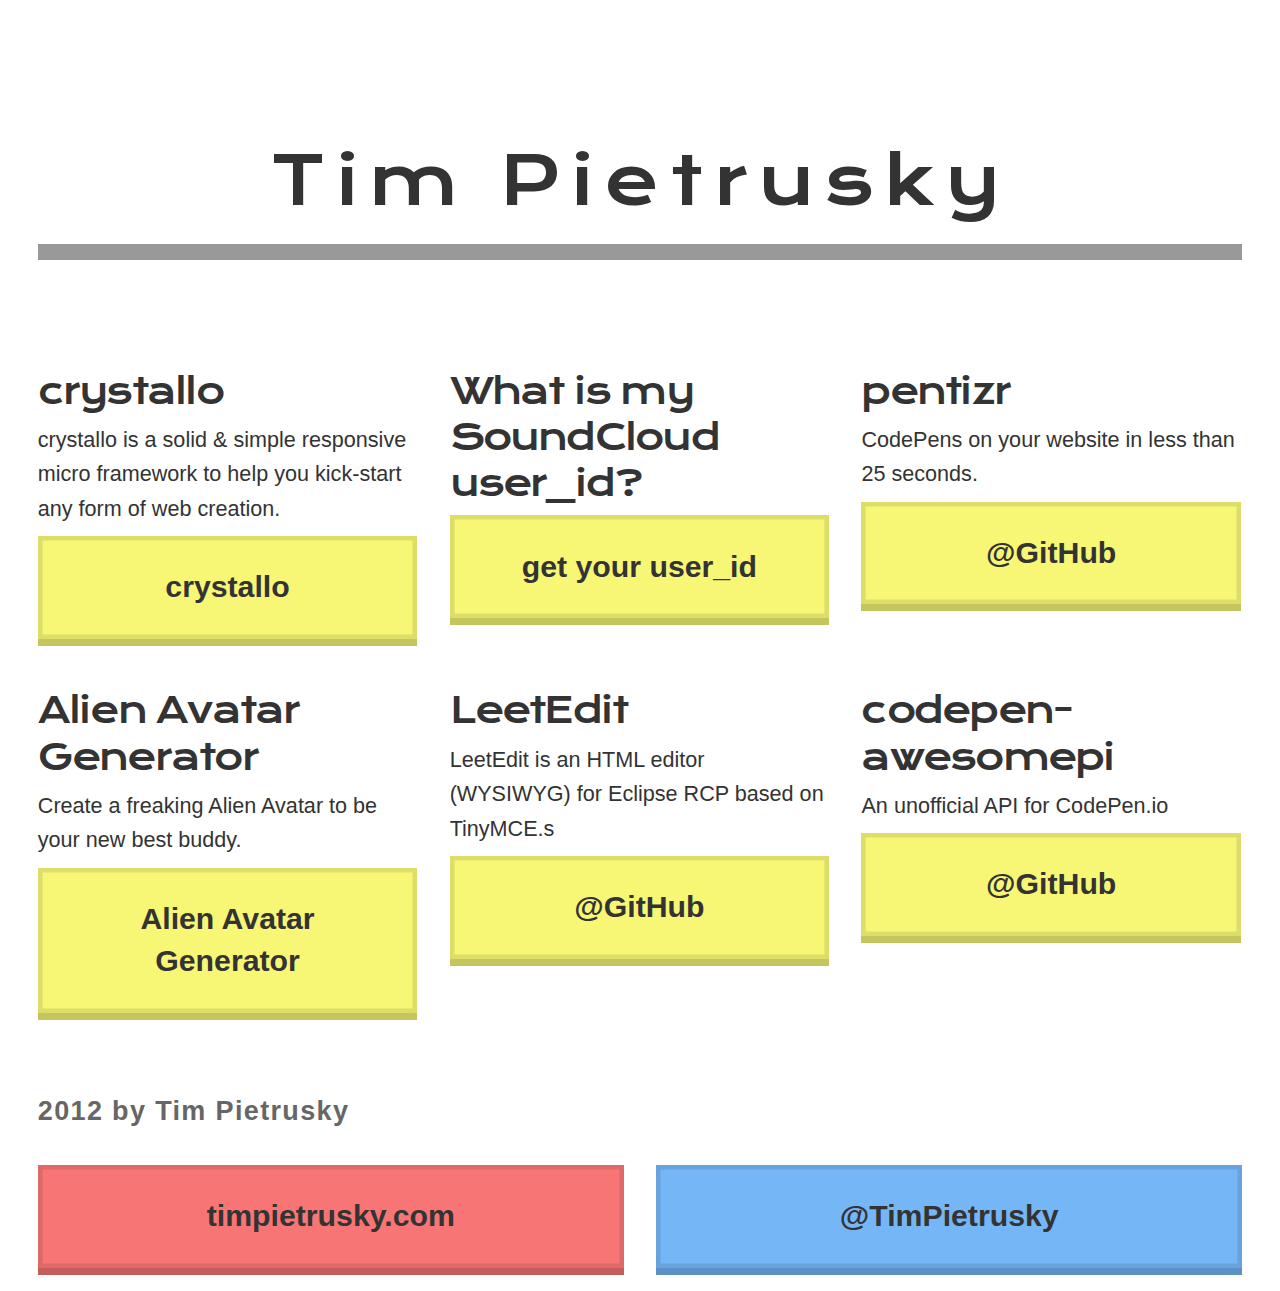
<file: index.html>
<!doctype html>
<html lang="en">
<head>

    <title>Tim Pietrusky - The Live Stream of a Web Craftsman</title>

    <meta charset="utf-8">
    <meta name="author" content="Tim Pietrusky">
    <meta name="robots" content="index,follow">
    <meta name="revisit-after" content="1 days">
    <meta name="description" content="A mix of CodePen, GitHub, Soundcloud and other shit.">

    <meta property="og:title" content="Tim Pietrusky - The Live Stream of a Web Craftsman" />
    <meta property="og:description" content="A mix of CodePen, GitHub, Soundcloud and other shit." />
    <meta property="og:image" content="http://timpietrusky.github.com/img/tim-pietrusky-web-craftsman.jpg" />
    <meta property="og:url" content="http://timpietrusky.github.com" />

    <link rel="stylesheet" href="crystallo/css/crystallo.css">
    <link rel="stylesheet" href="crystallo/css/theme/minimal.css">
    <link rel="stylesheet" href="crystallo/css/example.css">

    <link rel="shortcut icon" href="img/tim-pietrusky-web-craftsman.ico" type="image/x-icon" />
</head>

<body data-max-width="1400" data-theme="minimal" data-auto-extend="true">
    <section data-cols="1" data-valign="center">
    	<div>
	        <h1>Tim Pietrusky</h1>
    	</div>
    </section>

<!-- Github -->
    <article>
        <section data-cols="3">
          <div>
            <h2>crystallo</h2>
            <p>crystallo is a solid & simple responsive micro framework to help you kick-start any form of web creation.</p>
            <a href="http://timpietrusky.github.com/crystallo/" target="_blank">
                <button data-high="1">crystallo</button>
            </a>
          </div>

          <div>
            <h2>What is my SoundCloud user_id?</h2>
            <a href="http://timpietrusky.github.com/what-is-my-soundcloud-user-id/" target="_blank">
                <button data-high="1">get your user_id</button>
            </a>
          </div>

          <div>
            <h2>pentizr</h2>
            <p>CodePens on your website in less than 25 seconds.</p>
            <a href="http://github.com/TimPietrusky/pentizr" target="_blank">
                <button data-high="1">@GitHub</button>
            </a>
          </div>
        </section>
        
        <section data-cols="3">
          <div>
            <h2>Alien Avatar Generator</h2>
            <p>Create a freaking Alien Avatar to be your new best buddy.</p>
            <a href="http://timpietrusky.github.com/alien-avatar-generator/" target="_blank">
                <button data-high="1">Alien Avatar Generator</button>
            </a>
          </div>

          <div>
            <h2>LeetEdit</h2>
            <p>LeetEdit is an HTML editor (WYSIWYG) for Eclipse RCP based on TinyMCE.s</p>
            <a href="http://github.com/TimPietrusky/LeetEdit" target="_blank">
                <button data-high="1">@GitHub</button>
            </a>
          </div>

          <div>
            <h2>codepen-awesomepi</h2>
            <p>An unofficial API for CodePen.io</p>
            <a href="http://github.com/TimPietrusky/codepen-awesomepi" target="_blank">
                <button data-high="1">@GitHub</button>
            </a>
          </div>
        </section>
    </article>

<!-- 2012 by Tim Pietrusky -->
    <article>
        <section data-cols="1">
          <div>
            <h3>2012 by Tim Pietrusky</h3>
          <div>
        </section>

        <section data-cols="2">
            <div>
                <a href="http://timpietrusky.com" target="_blank">
                   <button data-high="5">timpietrusky.com</button>
                </a>
            </div>

            <div>
                <a href="http://twitter.com/TimPietrusky" target="_blank">
                   <button data-high="3">@TimPietrusky</button>
                </a>
            </div>
        </section>
    </article>

    <script type="text/javascript">var _gaq = _gaq || [];_gaq.push(['_setAccount', 'UA-5596313-4']);_gaq.push(['_setDomainName', 'timpietrusky.github.com']);_gaq.push(['_trackPageview']);(function() {var ga = document.createElement('script'); ga.type = 'text/javascript'; ga.async = true;ga.src = ('https:' == document.location.protocol ? 'https://ssl' : 'http://www') + '.google-analytics.com/ga.js';var s = document.getElementsByTagName('script')[0]; s.parentNode.insertBefore(ga, s);})();</script>
</body>
</html>
</file>
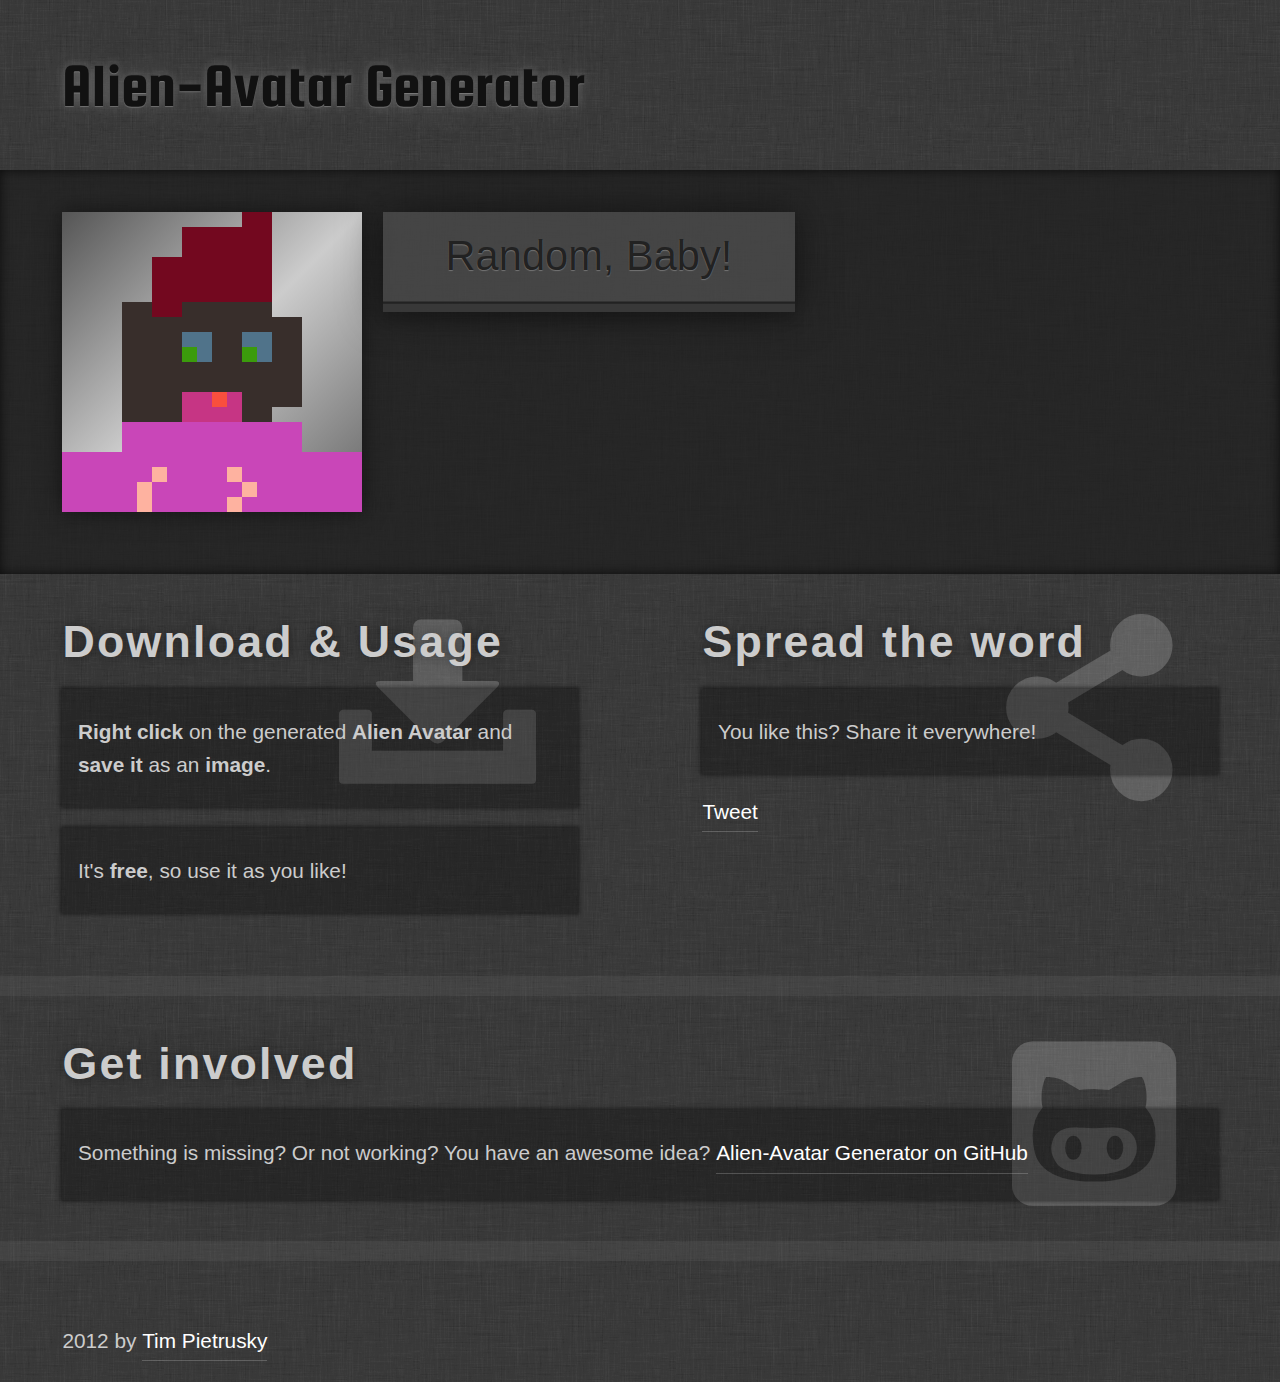
<file: alien-avatar-generator/index.html>
<!doctype html>
<html lang="en">
<head>

    <title>Alien Avatar Generator</title>

    <meta charset="utf-8">
    <meta name="author" content="Tim Pietrusky">
    <meta name="robots" content="index,follow">
    <meta name="revisit-after" content="1 days">
    <meta name="description" content="Create a freaking Alien Avatar to be your new best buddy.">

    <meta property="og:title" content="Alien Avatar Generator" />
    <meta property="og:description" content="Create a freaking Alien Avatar to be your new best buddy." />
    <meta property="og:image" content="http://timpietrusky.github.com/alien-avatar-generator/img/alien-avatar-generator-preview.jpg" />
    <meta property="og:url" content="http://timpietrusky.github.com/alien-avatar-generator" />

    <link rel="stylesheet" href="css/alien-avatar-generator.css">
    <script src="http://raw.github.com/LeaVerou/prefixfree/gh-pages/prefixfree.min.js"></script>

    <link rel="shortcut icon" href="img/alien-avatar-generator.ico" type="image/x-icon" />
</head>

<body>

<section>
    <h1>Alien-Avatar Generator</h1>
</section>

<section role="highlight">
    <img class="alien-avatar" role="result" title="Alien Avatar" />

    <nav>
        <button role="generate">Random, Baby!</button>
    </nav>
</section>

<div class="col-group">
<section role="info" data-icon="d">
    <h2>Download & Usage</h2>

    <p>
        <b>Right click</b> on the generated <b>Alien Avatar</b> and <b>save it</b> as an <b>image</b>. 
    </p>
    <p>
        It's <b>free</b>, so use it as you like!
    </p>
</section>

<section role="info" data-icon="s">
    <h2>Spread the word</h2>

    <p>
        You like this? Share it everywhere!
    </p>

        <a href="https://twitter.com/share" class="twitter-share-button" data-text="crystallo is a responsive (not yet) framework to kick-start web dev" data-size="large">Tweet</a>
    <script>!function(d,s,id){var js,fjs=d.getElementsByTagName(s)[0];if(!d.getElementById(id)){js=d.createElement(s);js.id=id;js.src="//platform.twitter.com/widgets.js";fjs.parentNode.insertBefore(js,fjs);}}(document,"script","twitter-wjs");</script>
        

        <div class="g-plusone"></div>
</section>
</div>

<section role="info" data-icon="g">
    <h2>Get involved</h2>

    <p>
        Something is missing? Or not working? You have an awesome idea?   
        <a href="https://github.com/TimPietrusky/alien-avatar-generator" target="_blank">Alien-Avatar Generator on GitHub</a>
    </p>
</section>

<footer>
    2012 by <a href="http://timpietrusky.com" target="_blank">Tim Pietrusky</a>
</footer>

<canvas id="random_avatar"></canvas>

<script type="text/javascript">var _gaq = _gaq || [];_gaq.push(['_setAccount', 'UA-5596313-4']);_gaq.push(['_setDomainName', 'timpietrusky.github.com']);_gaq.push(['_trackPageview']);(function() {var ga = document.createElement('script'); ga.type = 'text/javascript'; ga.async = true;ga.src = ('https:' == document.location.protocol ? 'https://ssl' : 'http://www') + '.google-analytics.com/ga.js';var s = document.getElementsByTagName('script')[0]; s.parentNode.insertBefore(ga, s);})();</script>


<script src="https://ajax.googleapis.com/ajax/libs/jquery/1.8.2/jquery.min.js"></script>
<script src="js/alien-avatar-generator.js"></script>

<script type="text/javascript">(function() {var po = document.createElement('script'); po.type = 'text/javascript'; po.async = true;po.src = 'https://apis.google.com/js/plusone.js';var s = document.getElementsByTagName('script')[0]; s.parentNode.insertBefore(po, s);})();</script>
</body>
</html>
</file>
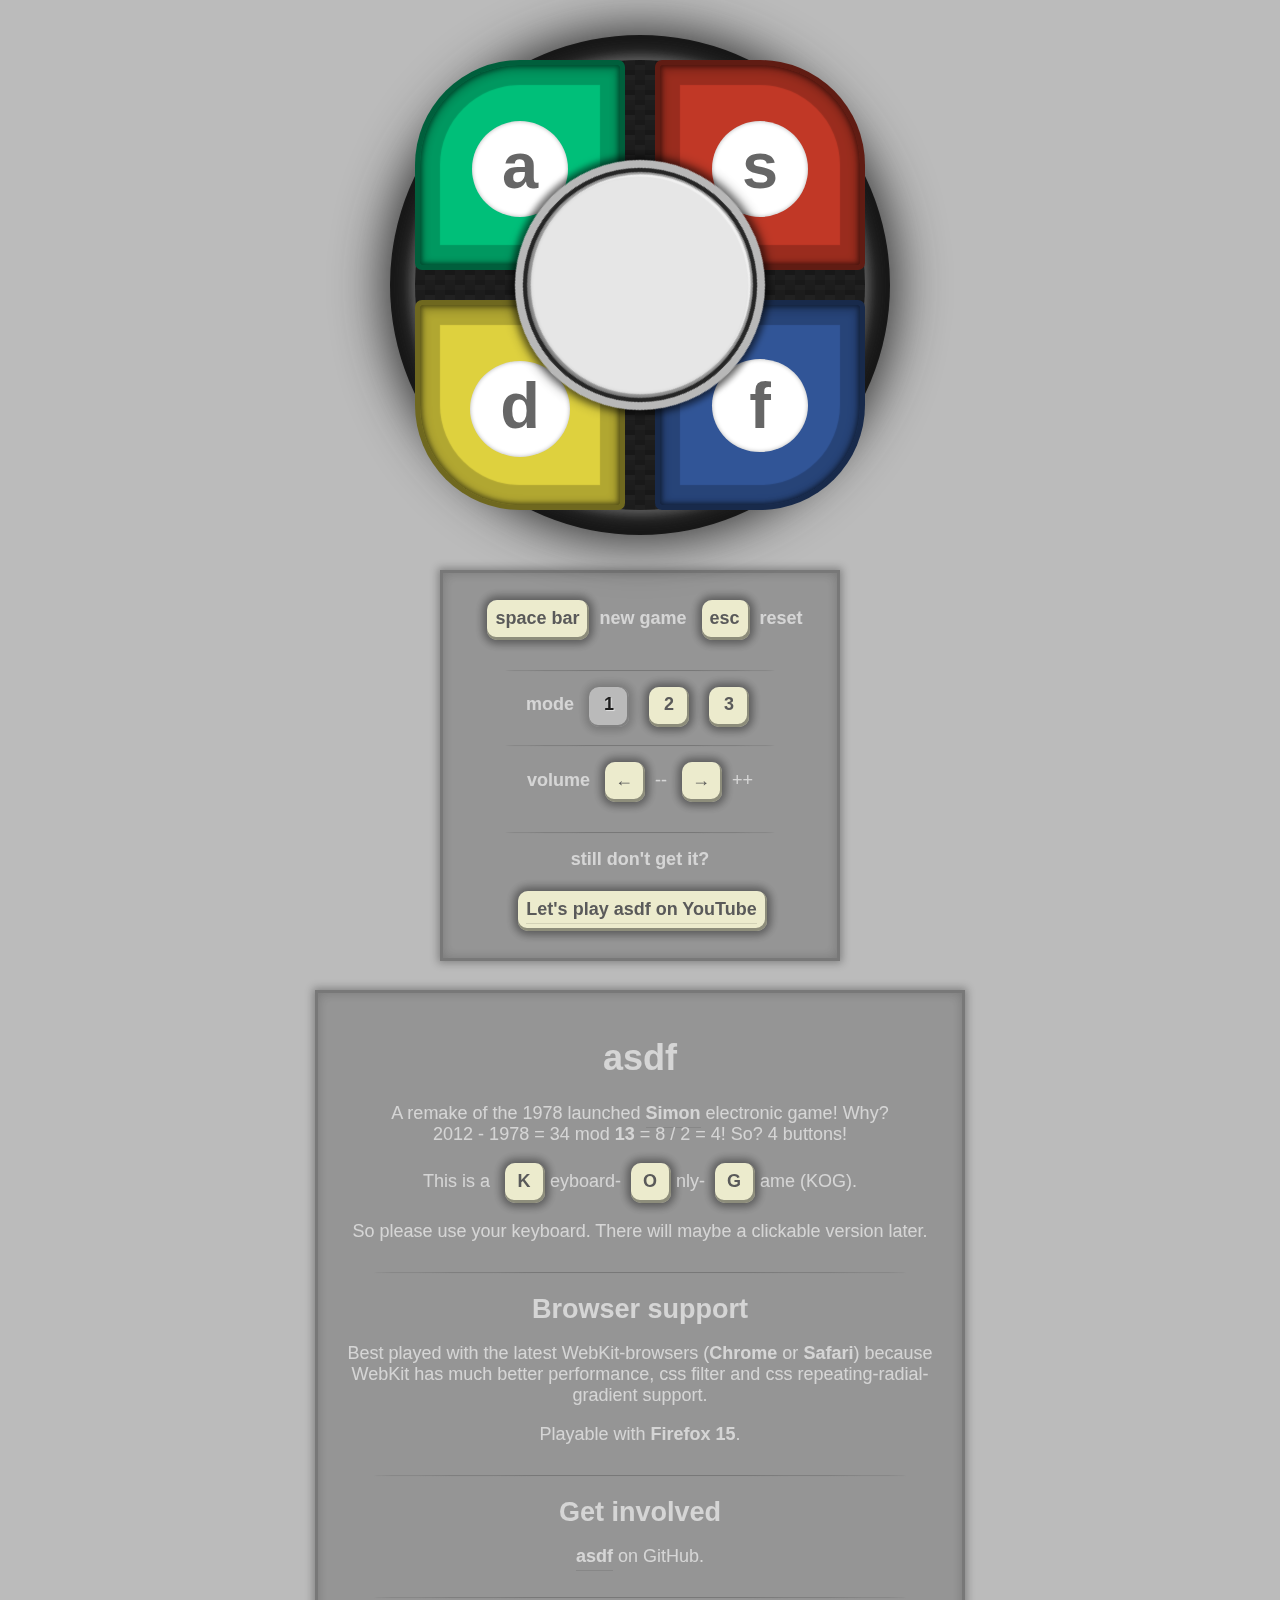
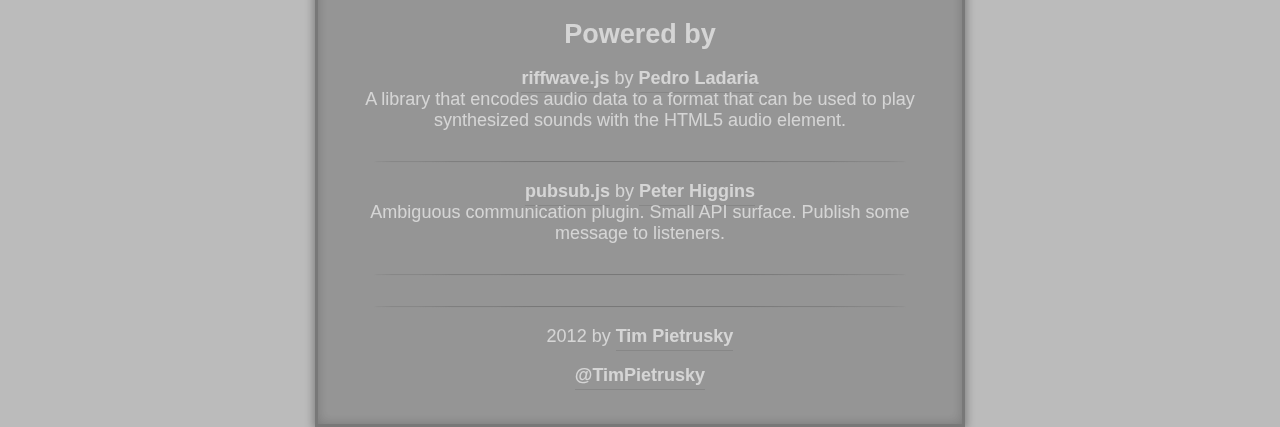
<file: asdf/index.html>
<!DOCTYPE html>
<html lang="en-us">

    <head>
    
        <title>asdf - A game for js13kGames by Tim Pietrusky</title>
        
        <meta charset="utf-8">
        <meta name="author" content="Tim Pietrusky">
        <meta name="robots" content="index,follow">
        <meta name="revisit-after" content="1 days">
        <meta name="description" content="A remake (HTML5, CSS3, JS) of the 1978 launched Simon electronic game.">

        <meta property="og:title" content="asdf" />
        <meta property="og:description" content="A remake (HTML5, CSS3, JS) of the 1978 launched Simon electronic game." />
        <meta property="og:image" content="http://timpietrusky.github.com/asdf/img/asdf-the-game.jpg" />
        <meta property="og:url" content="http://timpietrusky.github.com/asdf/" />
        
        <!-- asdf.css -->
        <link rel="stylesheet" type="text/css" href="css/asdf-min.css" >
    
        <!-- prefix free is allowed -->
        <script type="text/javascript" src="https://raw.github.com/LeaVerou/prefixfree/gh-pages/prefixfree.min.js"></script>
        
        <!-- pubsub.js -->
        <script type="text/javascript" src="js/pubsub-min.js"></script>
        
        <!-- riffwave.js -->
        <script type="text/javascript" src="js/riffwave-min.js"></script>
    
        <!-- asdf.js -->
        <script type="text/javascript" src="js/asdf-min.js"></script>
        
        
        <link rel="shortcut icon" href="img/asdf.ico" type="image/x-icon" />
    </head>

    <body>
    
        <div class="wrapper">
          <span role="hole">
              <div id="status"></div>
          </span>
          <section id="gaming-buttons">
              <button role="one" class="a"></button>
              <button role="two" class="s"></button>
              <button role="three" class="d"></button>
              <button role="four" class="f"></button>
          </section>
            
          <div id="info">
              <div id="score">0000000</div>
              <div id="level">0</div>
              <div id="mode-text">normal</div>
          </div>
        </div>
        
        <div id="controls">
            <button id="space" class="key">space bar</button> <span><b>new game</b></span>
            <button id="esc" class="key">esc</button> <span><b>reset</b></span>
            
            <hr />
            
            <b>mode</b>
            <form id="mode">
                <input type="radio" name="mode" id="normal" checked>
                <label id="one" class="key" for="normal">1</label>
                <input type="radio" name="mode" id="expert">
                <label id="two" class="key" for="expert">2</label>
                <input type="radio" name="mode" id="hell">
                <label id="three" class="key" for="hell">3</label>
            </form>
                
            <hr />
            
            <b>volume</b> 
            <button id="up" class="key">&#8592;</button> <span>--</span>
            <button id="down" class="key">&#8594;</button> <span>++</span>

            <hr />
            <b>still don't get it?</b>
            <br><br>
            <button id="down" class="key"><a href="http://youtu.be/s2pEb37OUT8" target="_blank">Let's play asdf on YouTube</a></button>
        </div>
        
        
        <div id="message"><div class="container"></div></div>
                
        <div id="stuff">
            <h1>asdf</h1>
           
            <p>
                A remake of the 1978 launched <a href="http://en.wikipedia.org/wiki/Simon_(game)" target="_blank">Simon</a> electronic game! Why? <br> 2012 - 1978 = 34 mod <b>13</b> = 8 / 2 = 4! So? 4 buttons! 
            </p>
            
            <p>
                This is a <button class="key">K</button>eyboard-<button class="key">O</button>nly-<button class="key">G</button>ame (KOG).
            </p>
            
            <p>
                So please use your keyboard. There will maybe a clickable version later. 
            </p>
            <hr />
            
            <h2>Browser support</h2>
            <p>
                Best played with the latest WebKit-browsers (<b>Chrome</b> or <b>Safari</b>)
                because WebKit has much better performance, css filter and css repeating-radial-gradient support. 
            </p>
            
            <p>
                Playable with <b>Firefox 15</b>.
            </p>
            <hr />
            
            <h2>Get involved</h2>
            <p>
                <a href="https://github.com/TimPietrusky/asdf" target="_blank">asdf</a> on GitHub.
            </p>
            
            <hr />
            
            <h2>Powered by</h2>
            <p>
                <a href="http://codebase.es/riffwave/" target="_blank">riffwave.js</a> by <a href="http://codebase.es">Pedro Ladaria</a> <br>
                A library that encodes audio data to a format that can be used to play synthesized sounds with the HTML5 audio element.
            </p>
            
            <hr />
            
            <p>
                <a href="https://github.com/phiggins42/bloody-jquery-plugins/blob/master/pubsub.js" target="_blank">pubsub.js</a> by <a href="http://higginsforpresident.net/" target="_blank">Peter Higgins</a> <br>
                Ambiguous communication plugin. Small API surface. Publish some message to listeners.
            </p>
            
            <hr />
            <hr />
            
            <p>
                2012 by <a href="http://timpietrusky.com" target="_blank">Tim Pietrusky</a>
            </p>
            <p>
                <a href="http://twitter.com/TimPietrusky" target="_blank">@TimPietrusky</a>
            </p>
        </div>
    
    </body>
    
    <script type="text/javascript">var _gaq = _gaq || [];_gaq.push(['_setAccount', 'UA-5596313-4']);_gaq.push(['_setDomainName', 'timpietrusky.github.com']);_gaq.push(['_trackPageview']);(function() {var ga = document.createElement('script'); ga.type = 'text/javascript'; ga.async = true;ga.src = ('https:' == document.location.protocol ? 'https://ssl' : 'http://www') + '.google-analytics.com/ga.js';var s = document.getElementsByTagName('script')[0]; s.parentNode.insertBefore(ga, s);})();</script>
</html>
</file>
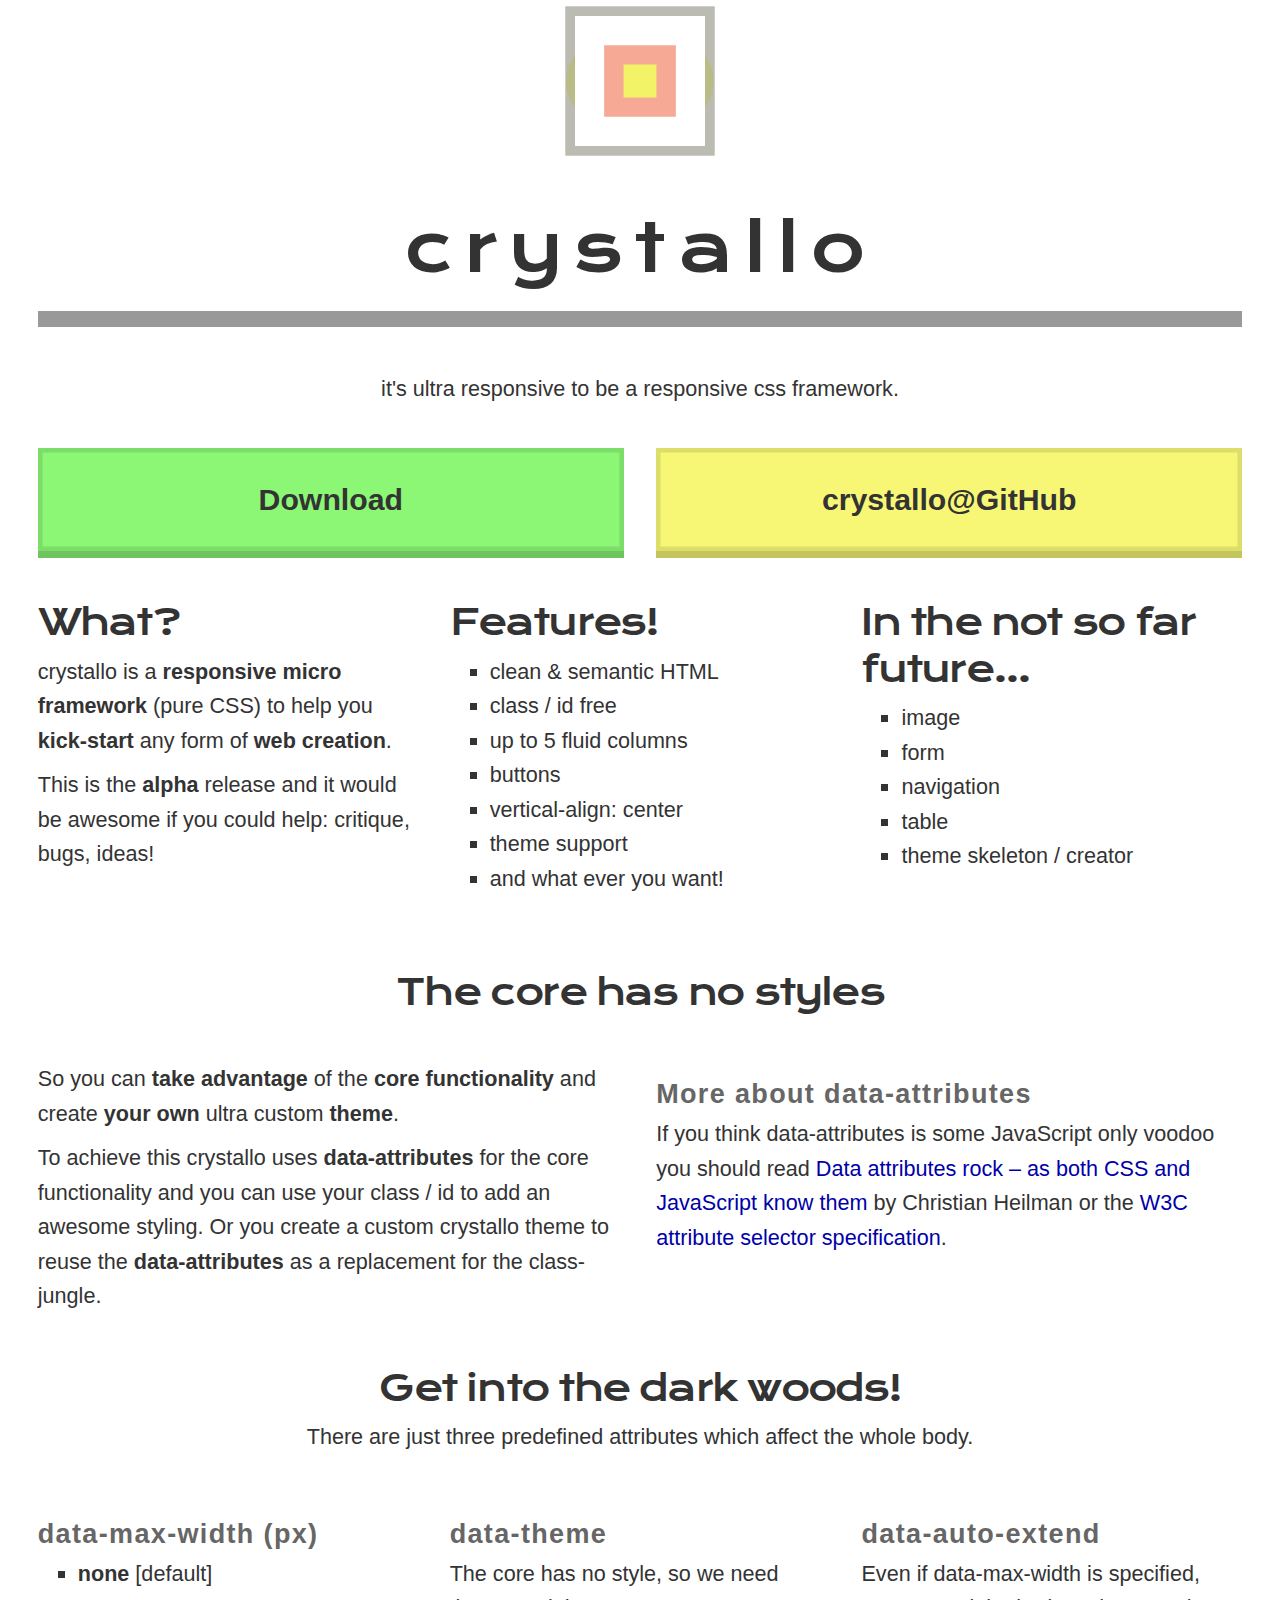
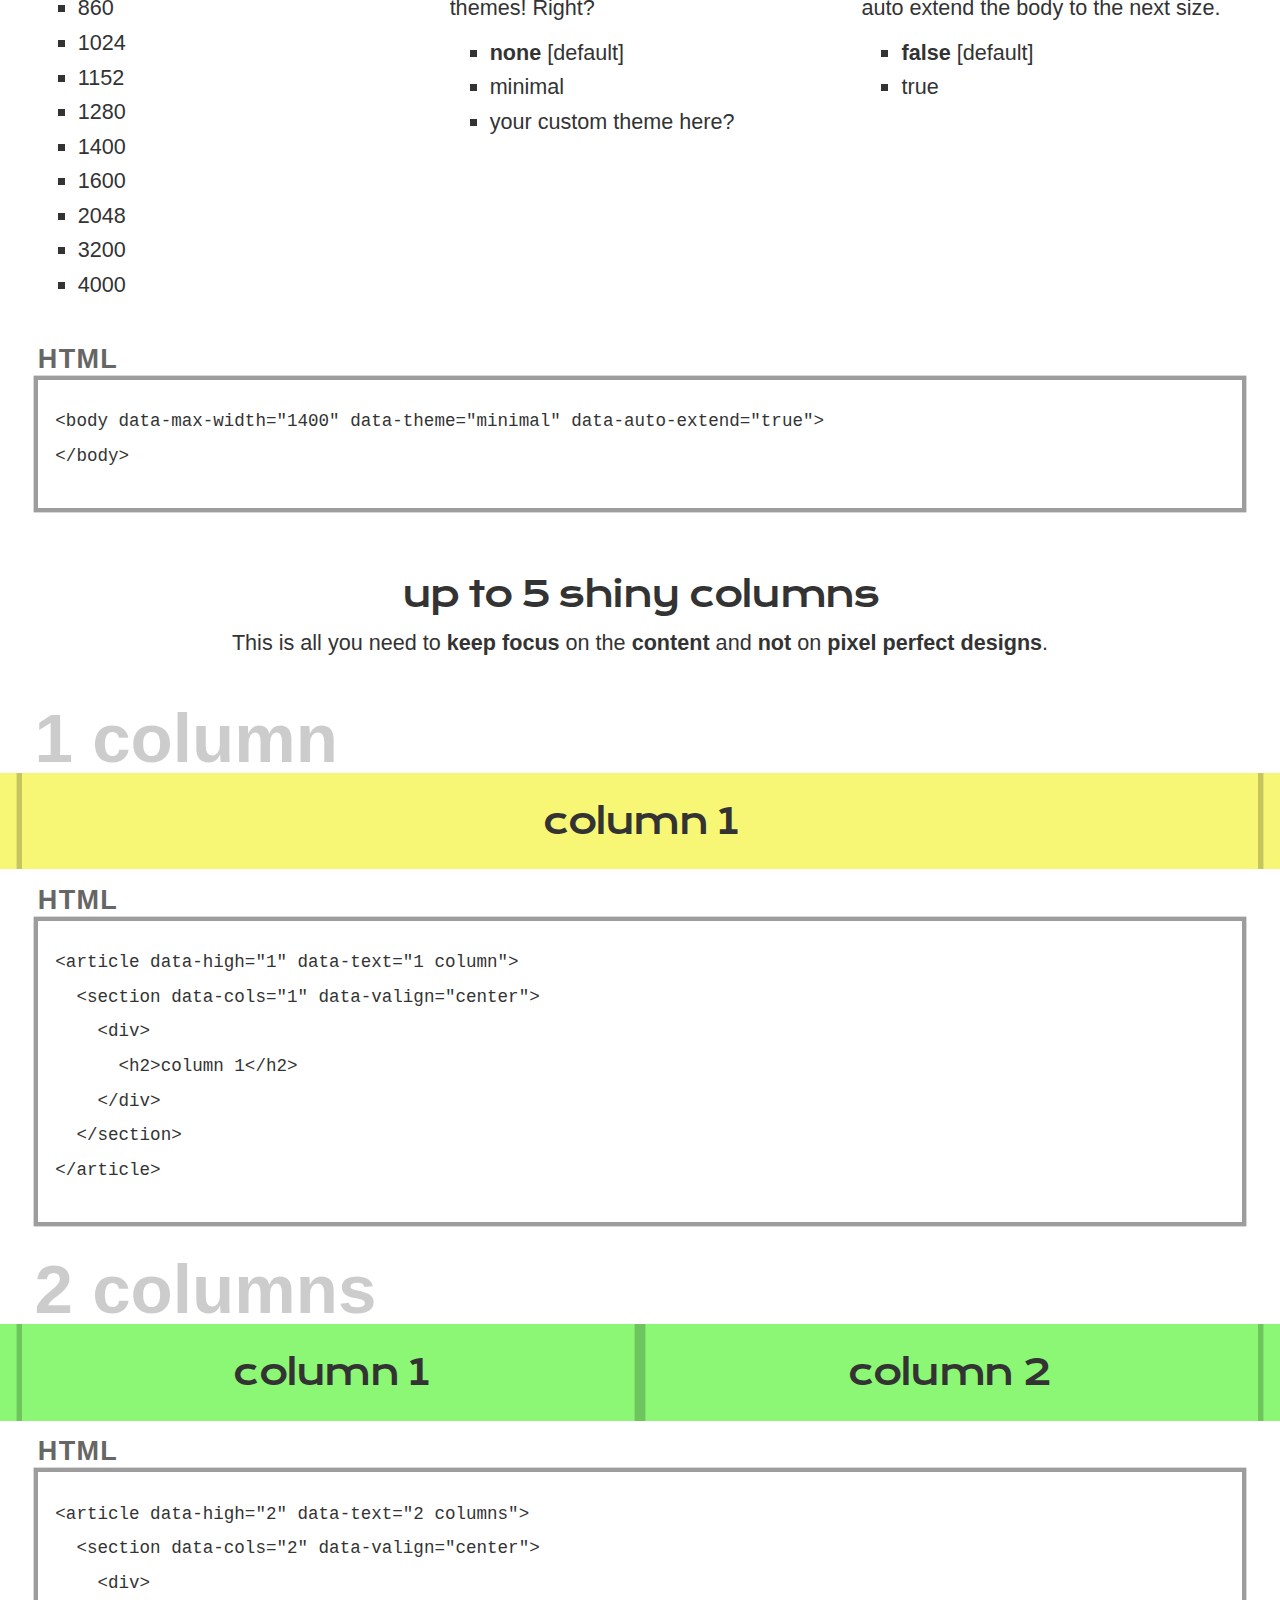
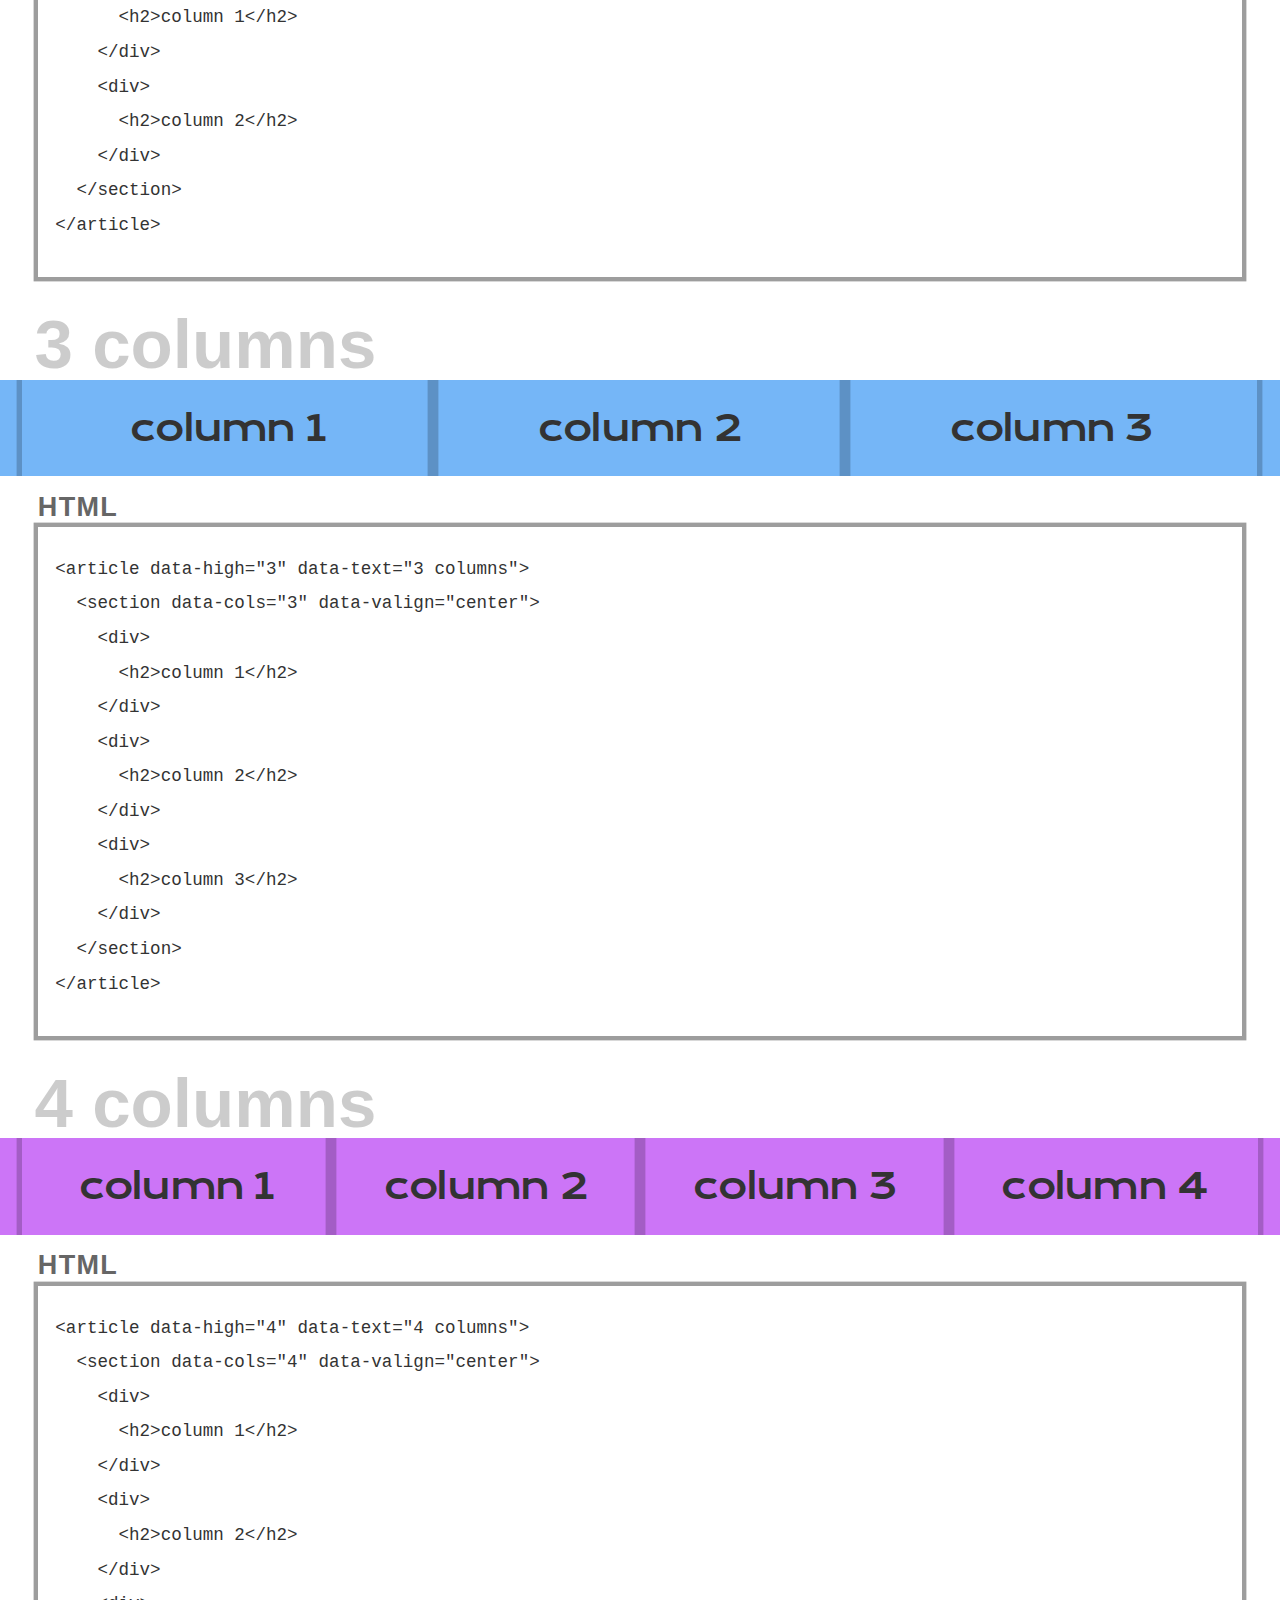
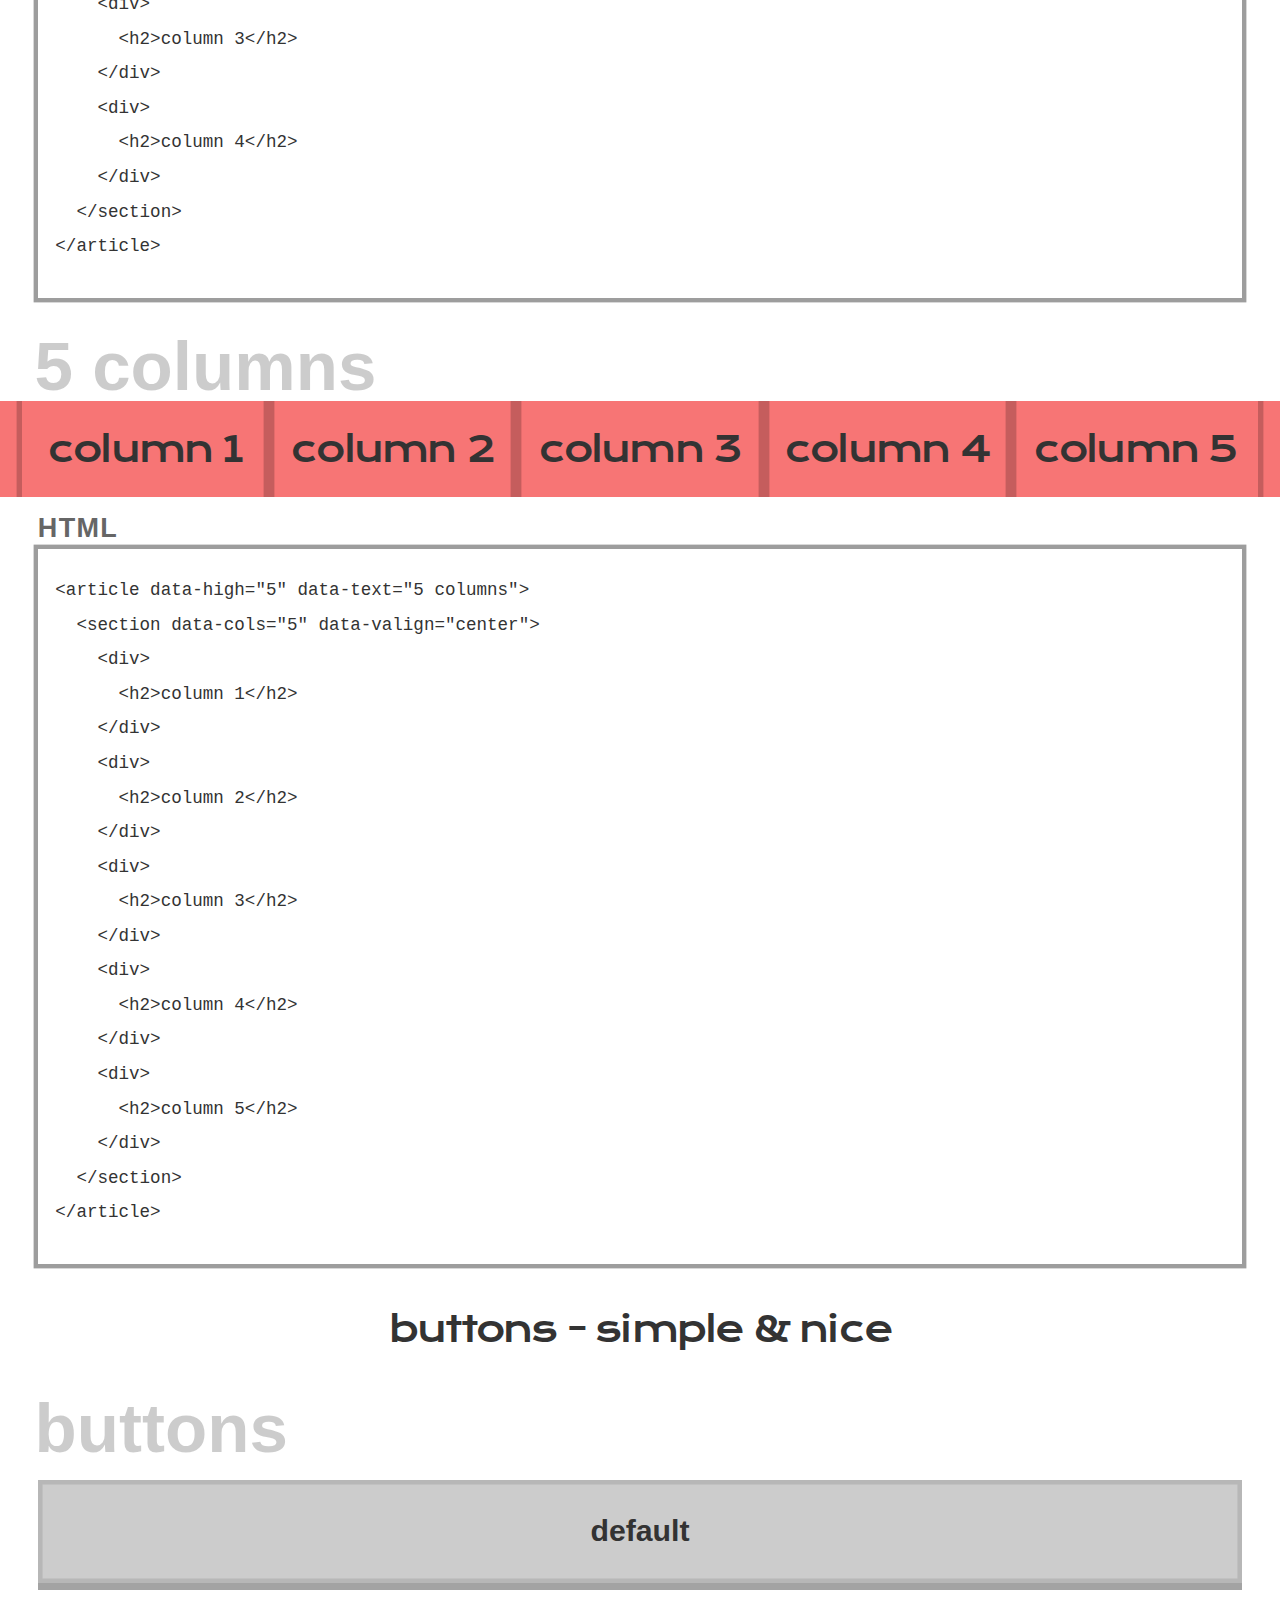
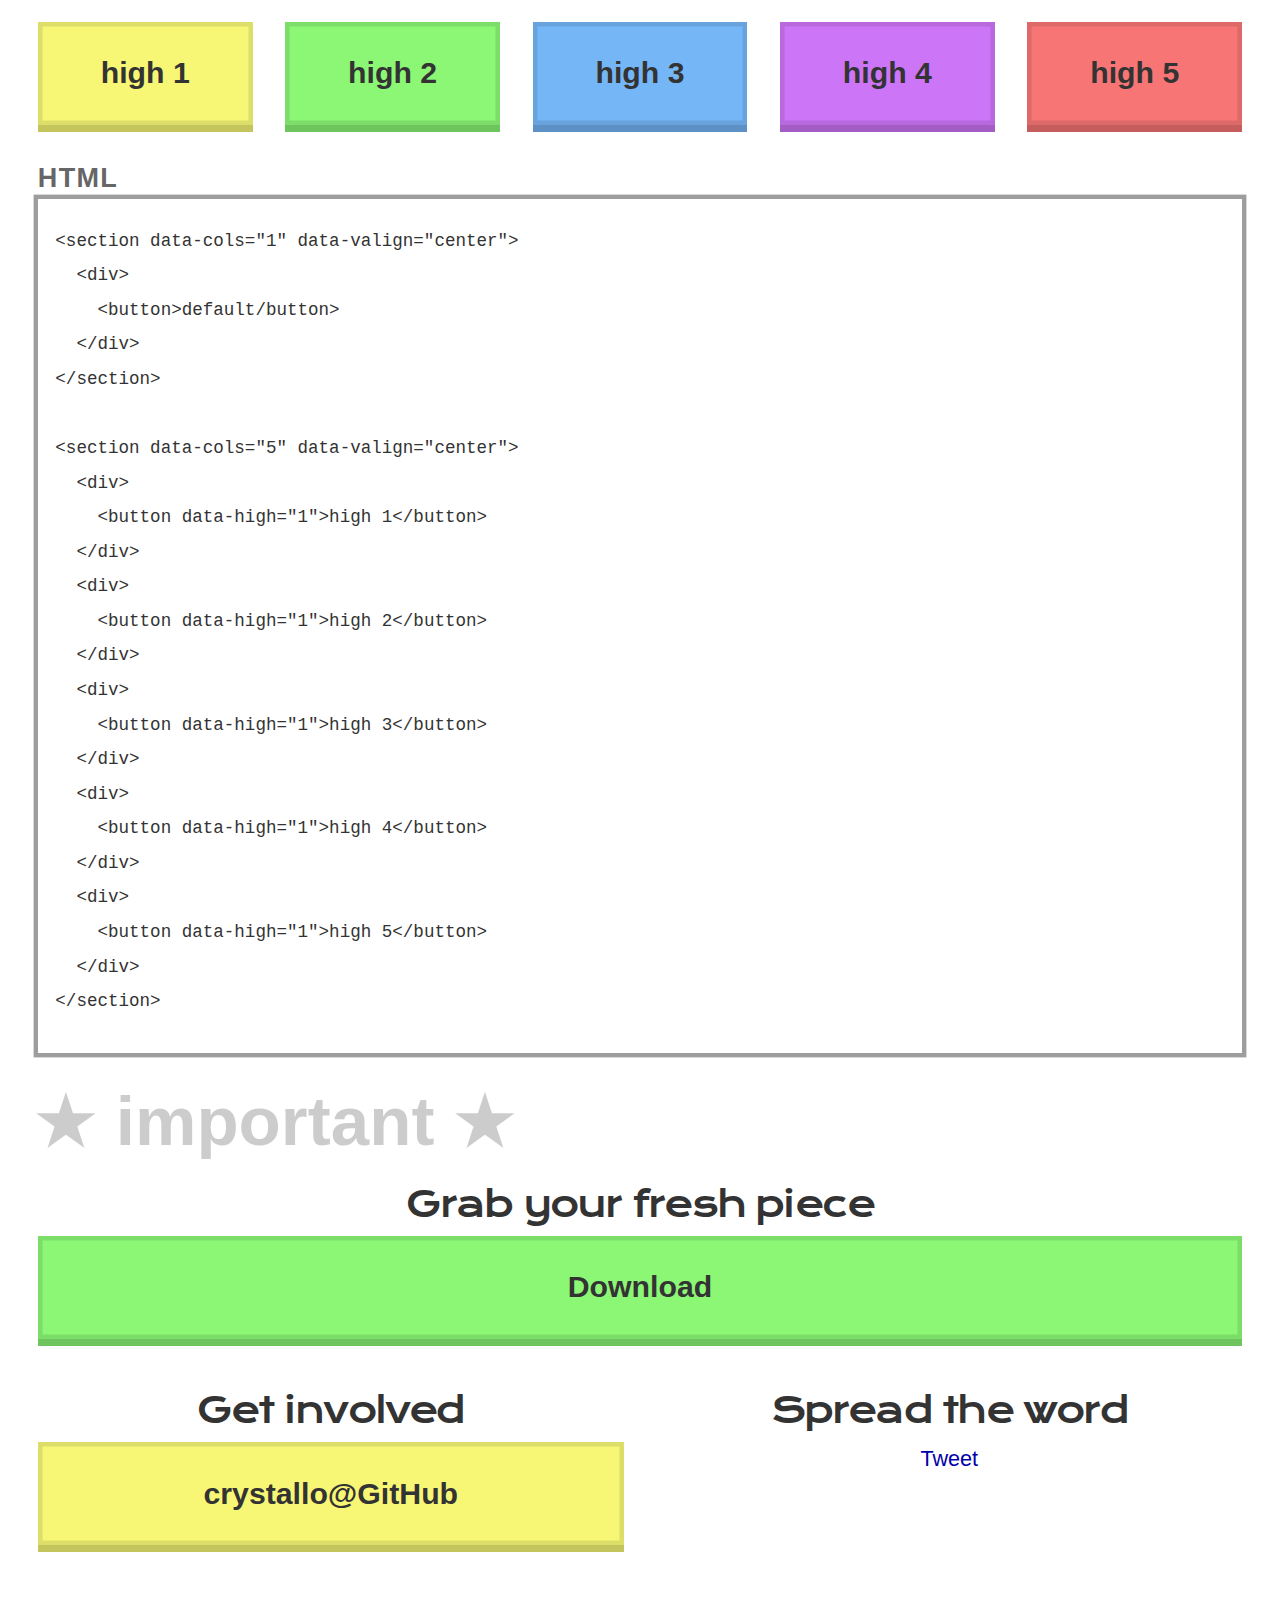
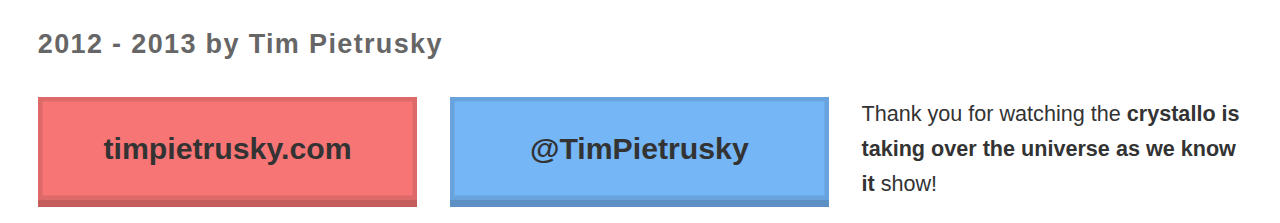
<file: crystallo/index.html>
<!doctype html>
<!--[if lt IE 9]> <html class="ie"> <![endif]-->
<!--[if gt IE 8]><!--> <html lang="en"> <!--<![endif]-->
<head>

    <title>crystallo</title>

    <meta charset="utf-8">
    <meta name="author" content="Tim Pietrusky">
    <meta name="robots" content="index,follow">
    <meta name="revisit-after" content="1 days">
    <meta name="description" content="crystallo is a solid & simple responsive micro framework to help you kick-start any form of web creation.">

    <meta property="og:title" content="crystallo" />
    <meta property="og:description" content="crystallo is a solid & simple responsive micro framework to help you kick-start any form of web creation." />
    <meta property="og:image" content="http://timpietrusky.github.com/crystallo/img/crystallo.jpg" />
    <meta property="og:url" content="http://timpietrusky.github.com/crystallo" />
    <meta name="viewport" content="width=device-width,initial-scale=1.0">

    <link rel="stylesheet" href="css/crystallo.css">
    <link rel="stylesheet" href="css/theme/minimal.css">
    <link rel="stylesheet" href="css/example.css">

    <link rel="shortcut icon" href="img/crystallo.ico" type="image/x-icon" />
    
    <!--[if lt IE 9]><script type="text/javascript" src="http://html5shiv.googlecode.com/svn/trunk/html5.js"></script><![endif]-->
</head>

<body data-max-width="1400" data-theme="minimal" data-auto-extend="true">

    <section data-cols="1" data-valign="center">
        <div>
            <div data-logo="crystallo"></div>
            <br>
        </div>
        <div>
            <h1>crystallo</h1>
            <p>it's ultra responsive to be a responsive css framework.</p>
        </div>
    </section>

<!-- Download/GitHub -->
        <section data-cols="2" data-valign="center">
            <div>
                <a href="http://github.com/TimPietrusky/crystallo/zipball/master" target="_blank">
                    <button data-high="2">Download</button>
                </a>
            </div>
            <div>
                <a href="http://github.com/TimPietrusky/crystallo" target="_blank">
                    <button data-high="1">crystallo@GitHub</button>
                </a>
            </div>
        </section>

<!-- What/Features/Future -->
    <section data-cols="3">
        <div>
            <h2 id="what-features-future">What?</h2>
            <p>
                crystallo is a <b>responsive micro framework</b> (pure CSS) to help you <b>kick-start</b> any form of <b>web creation</b>.
            </p>
            <p>
                This is the <b>alpha</b> release and it would be awesome if you could help: critique, bugs, ideas!
            </p>
        </div>
        <div>
            <h2>Features!</h2>
            <ul>
                <li>clean & semantic HTML</li>
                <li>class / id free</li>
                <li>up to 5 fluid columns</li>
                <li>buttons</li>
                <li>vertical-align: center</li>
                <li>theme support</li>
                <li>and what ever you want!</li>
            </ul>
        </div>
        <div>
            <h2>In the not so far future...</h2>
            <ul>
                <li>image</li>
                <li>form</li>
                <li>navigation</li>
                <li>table</li>
                <li>theme skeleton / creator</li>
            </ul>
        </div>
    </section>

<!-- theming -->
    <article>
        <section data-cols="1" data-valign="center">
            <div>
                <h2 id="the-core-has-no-styles">The core has no styles</h2>
            </div>
        </section>

        <section data-cols="2">
            <div>
                <p>
                    So you can <b>take advantage</b> of the <b>core functionality</b> and create <b>your own</b> ultra custom <b>theme</b>. 
                </p>
                <p>
                    To achieve this crystallo uses <b>data-attributes</b> for the core functionality and you can use your class / id to add
                    an awesome styling. Or you create a custom crystallo theme to reuse the <b>data-attributes</b> as a replacement for 
                    the class-jungle. 
                </p>
            </div>

            <div>
                <h3>More about data-attributes</h3>
                <p>
                    If you think data-attributes is some JavaScript only voodoo you should read <a href="http://christianheilmann.com/2012/10/10/data-attributes-rock-as-both-css-and-javascript-know-them/" target="_blank">Data attributes rock – as both CSS and JavaScript know them</a> by Christian Heilman or the <a href="http://www.w3.org/TR/CSS2/selector.html#attribute-selectors" target="_blank">W3C attribute selector specification</a>.
                </p>

                <p>
                    
                </p>
            </div>
        </section>

        <section data-cols="1" data-valign="center">
            <div>
                <h2 id="the-core-has-no-styles">Get into the dark woods!</h2>

                <p>
                    There are just three predefined attributes which affect the whole body. 
                </p>
            </div>
        </section>

        <section data-cols="3">
            <div>
                <h3>data-max-width (px)</h3>
                <ul>
                    <li><b>none</b> [default]</li>
                    <li>860</li>
                    <li>1024</li>
                    <li>1152</li>
                    <li>1280</li>
                    <li>1400</li>
                    <li>1600</li>
                    <li>2048</li>
                    <li>3200</li>
                    <li>4000</li>
                </ul>
            </div>
            <div>
                <h3>data-theme</h3>
                <p>The core has no style, so we need themes! Right?</p>
                <ul>
                    <li><b>none</b> [default]</li>
                    <li>minimal</li>
                    <li>your custom theme here?</li>
                </ul>
            </div>
            <div>
                <h3>data-auto-extend</h3>
                <p>Even if data-max-width is specified, auto extend the body to the next size.</p>
                <ul>
                    <li><b>false</b> [default]</li>
                    <li>true</li>
                </ul>
            </div>
            
        </section>

        <section data-cols="1">
            <div>
            <pre data-text="HTML">
&lt;body data-max-width="1400" data-theme="minimal" data-auto-extend="true">
&lt;/body>
            </pre>
            </div>
        </section>
    </article>



<!-- up to 5 columns -->
    <article>
        <section data-cols="1" data-valign="center">
            <div>
                <h2 id="up-to-5-shiny-columns">up to 5 shiny columns</h2>
                <p>This is all you need to <b>keep focus</b> on the <b>content</b> and <b>not</b> on <b>pixel perfect designs</b>. </p>
            </div>
        </section>
    </article>

<!-- 1 column -->
    <article data-high="1" data-text="1 column">
        <section data-cols="1" data-valign="center">
            <div>
                <h2>column 1</h2>
            </div>
        </section>
    </article>
    <section data-cols="1">
        <div>
            <pre data-text="HTML">
&lt;article data-high="1" data-text="1 column">
  &lt;section data-cols="1" data-valign="center">
    &lt;div>
      &lt;h2>column 1&lt;/h2>
    &lt;/div>
  &lt;/section>
&lt;/article>
            </pre>
        </div>
    </section>

<!-- 2 columns -->
    <article data-high="2" data-text="2 columns">
        <section data-cols="2" data-valign="center">
            <div>
                <h2>column 1</h2>
            </div>
            <div>
                <h2>column 2</h2>
            </div>
        </section>
    </article>
    <section data-cols="1" data-text="2 columns">
        <div>
            <pre data-text="HTML">
&lt;article data-high="2" data-text="2 columns">
  &lt;section data-cols="2" data-valign="center">
    &lt;div>
      &lt;h2>column 1&lt;/h2>
    &lt;/div>
    &lt;div>
      &lt;h2>column 2&lt;/h2>
    &lt;/div>
  &lt;/section>
&lt;/article>
            </pre>
        </div>
    </section>


<!-- 3 columns -->
    <article data-high="3" data-text="3 columns">
        <section data-cols="3" data-valign="center">
            <div>
                <h2>column 1</h2>
            </div>
            <div>
                <h2>column 2</h2>
            </div>
            <div>
                <h2>column 3</h2>
            </div>
        </section>
    </article>
    <section data-cols="1">
        <div>
            <pre data-text="HTML">
&lt;article data-high="3" data-text="3 columns">
  &lt;section data-cols="3" data-valign="center">
    &lt;div>
      &lt;h2>column 1&lt;/h2>
    &lt;/div>
    &lt;div>
      &lt;h2>column 2&lt;/h2>
    &lt;/div>
    &lt;div>
      &lt;h2>column 3&lt;/h2>
    &lt;/div>
  &lt;/section>
&lt;/article>
            </pre>
        </div>
    </section>


<!-- 4 columns -->
    <article data-high="4" data-text="4 columns">
        <section data-cols="4" data-valign="center">
            <div>
                <h2>column 1</h2>
            </div>
            <div>
                <h2>column 2</h2>
            </div>
            <div>
                <h2>column 3</h2>
            </div>
            <div>
                <h2>column 4</h2>
            </div>
        </section>
    </article>
    <section data-cols="1">
        <div>
            <pre data-text="HTML">
&lt;article data-high="4" data-text="4 columns">
  &lt;section data-cols="4" data-valign="center">
    &lt;div>
      &lt;h2>column 1&lt;/h2>
    &lt;/div>
    &lt;div>
      &lt;h2>column 2&lt;/h2>
    &lt;/div>
    &lt;div>
      &lt;h2>column 3&lt;/h2>
    &lt;/div>
    &lt;div>
      &lt;h2>column 4&lt;/h2>
    &lt;/div>
  &lt;/section>
&lt;/article>
            </pre>
        </div>
    </section>


<!-- 5 columns -->
    <article data-high="5" data-text="5 columns">
        <section data-cols="5" data-valign="center">
            <div>
                <h2>column 1</h2>
            </div>
            <div>
                <h2>column 2</h2>
            </div>
            <div>
                <h2>column 3</h2>
            </div>
            <div>
                <h2>column 4</h2>
            </div>
            <div>
                <h2>column 5</h2>
            </div>
        </section>
    </article>
    <section data-cols="1">
        <div>
            <pre data-text="HTML">
&lt;article data-high="5" data-text="5 columns">
  &lt;section data-cols="5" data-valign="center">
    &lt;div>
      &lt;h2>column 1&lt;/h2>
    &lt;/div>
    &lt;div>
      &lt;h2>column 2&lt;/h2>
    &lt;/div>
    &lt;div>
      &lt;h2>column 3&lt;/h2>
    &lt;/div>
    &lt;div>
      &lt;h2>column 4&lt;/h2>
    &lt;/div>
    &lt;div>
      &lt;h2>column 5&lt;/h2>
    &lt;/div>
  &lt;/section>
&lt;/article>
            </pre>
        </div>
    </section>


<!-- buttons -->
    <section data-cols="1" data-valign="center">
        <div>
            <h2 id="buttons-simple-and-nice">buttons - simple & nice</h2>
        </div>
    </section>

    <article data-text="buttons">
        <section data-cols="1" data-valign="center">
            <div>
              <button>default</button>
            </div>
        </section>

        <section data-cols="5" data-valign="center">
            <div>
                <button data-high="1">high 1</button>
            </div>
            <div>
                <button data-high="2">high 2</button>
            </div>
            <div>
                <button data-high="3">high 3</button>
            </div>
            <div>
                <button data-high="4">high 4</button>
            </div>
            <div>
                <button data-high="5">high 5</button>
            </div>
        </section>

        <section data-cols="1">
            <div>
                <pre data-text="HTML">
&lt;section data-cols="1" data-valign="center">
  &lt;div>
    &lt;button>default/button>
  &lt;/div>
&lt;/section>

&lt;section data-cols="5" data-valign="center">
  &lt;div>
    &lt;button data-high="1">high 1&lt/button>
  &lt;/div>
  &lt;div>
    &lt;button data-high="1">high 2&lt/button>
  &lt;/div>
  &lt;div>
    &lt;button data-high="1">high 3&lt/button>
  &lt;/div>
  &lt;div>
    &lt;button data-high="1">high 4&lt/button>
  &lt;/div>
  &lt;div>
    &lt;button data-high="1">high 5&lt/button>
  &lt;/div>
&lt;/section>
                </pre>
            </div>
        </section>
        
    </article>


<!-- important -->
    <article data-text="★ important ★">
        <section data-cols="1" data-valign="center">
            <div>
                <h2 id="#grab-your-fresh-piece">Grab your fresh piece</h2>
                <a href="http://github.com/TimPietrusky/crystallo/zipball/master" target="_blank">
                    <button data-high="2">Download</button>
                </a>
            </div>
        </section>

        <section data-cols="2" data-valign="center">
            <div>
                <h2>Get involved</h2>
                    <a href="http://github.com/TimPietrusky/crystallo" target="_blank">
                        <button data-high="1">crystallo@GitHub</button>
                    </a>
            </div>

            <div>
                <h2>Spread the word</h2>

                <a href="https://twitter.com/share" class="twitter-share-button" data-text="Crystallo - A responsive micro framework to help you kick-start your web creation" data-size="large">Tweet</a>
            <script>!function(d,s,id){var js,fjs=d.getElementsByTagName(s)[0];if(!d.getElementById(id)){js=d.createElement(s);js.id=id;js.src="//platform.twitter.com/widgets.js";fjs.parentNode.insertBefore(js,fjs);}}(document,"script","twitter-wjs");</script>
                

                <div class="g-plusone"></div>
            </div>
        </section>
    </article>

<!-- 2012 - 2013 by Tim Pietrusky -->
    <article>
        <section data-cols="1">
          <div>
            <h3>2012 - 2013 by Tim Pietrusky</h3>
          <div>
        </section>

        <section data-cols="3">
            <div>
                <a href="http://timpietrusky.com" target="_blank">
                   <button data-high="5">timpietrusky.com</button>
                </a>
            </div>

            <div>
                <a href="http://twitter.com/TimPietrusky" target="_blank">
                   <button data-high="3">@TimPietrusky</button>
                </a>
            </div>

            <div>
                Thank you for watching the <b>crystallo is taking over the universe as we know it</b> show!
            </div>
        </section>
    </article>

    <!--<nav role="configuration"></nav>-->

<script type="text/javascript">var _gaq = _gaq || [];_gaq.push(['_setAccount', 'UA-5596313-4']);_gaq.push(['_trackPageview']);(function() {var ga = document.createElement('script'); ga.type = 'text/javascript'; ga.async = true;ga.src = ('https:' == document.location.protocol ? 'https://ssl' : 'http://www') + '.google-analytics.com/ga.js';var s = document.getElementsByTagName('script')[0]; s.parentNode.insertBefore(ga, s);})();</script>

    <script type="text/javascript">(function() {var po = document.createElement('script'); po.type = 'text/javascript'; po.async = true;po.src = 'https://apis.google.com/js/plusone.js';var s = document.getElementsByTagName('script')[0]; s.parentNode.insertBefore(po, s);})();</script>
</body>
</html>
</file>
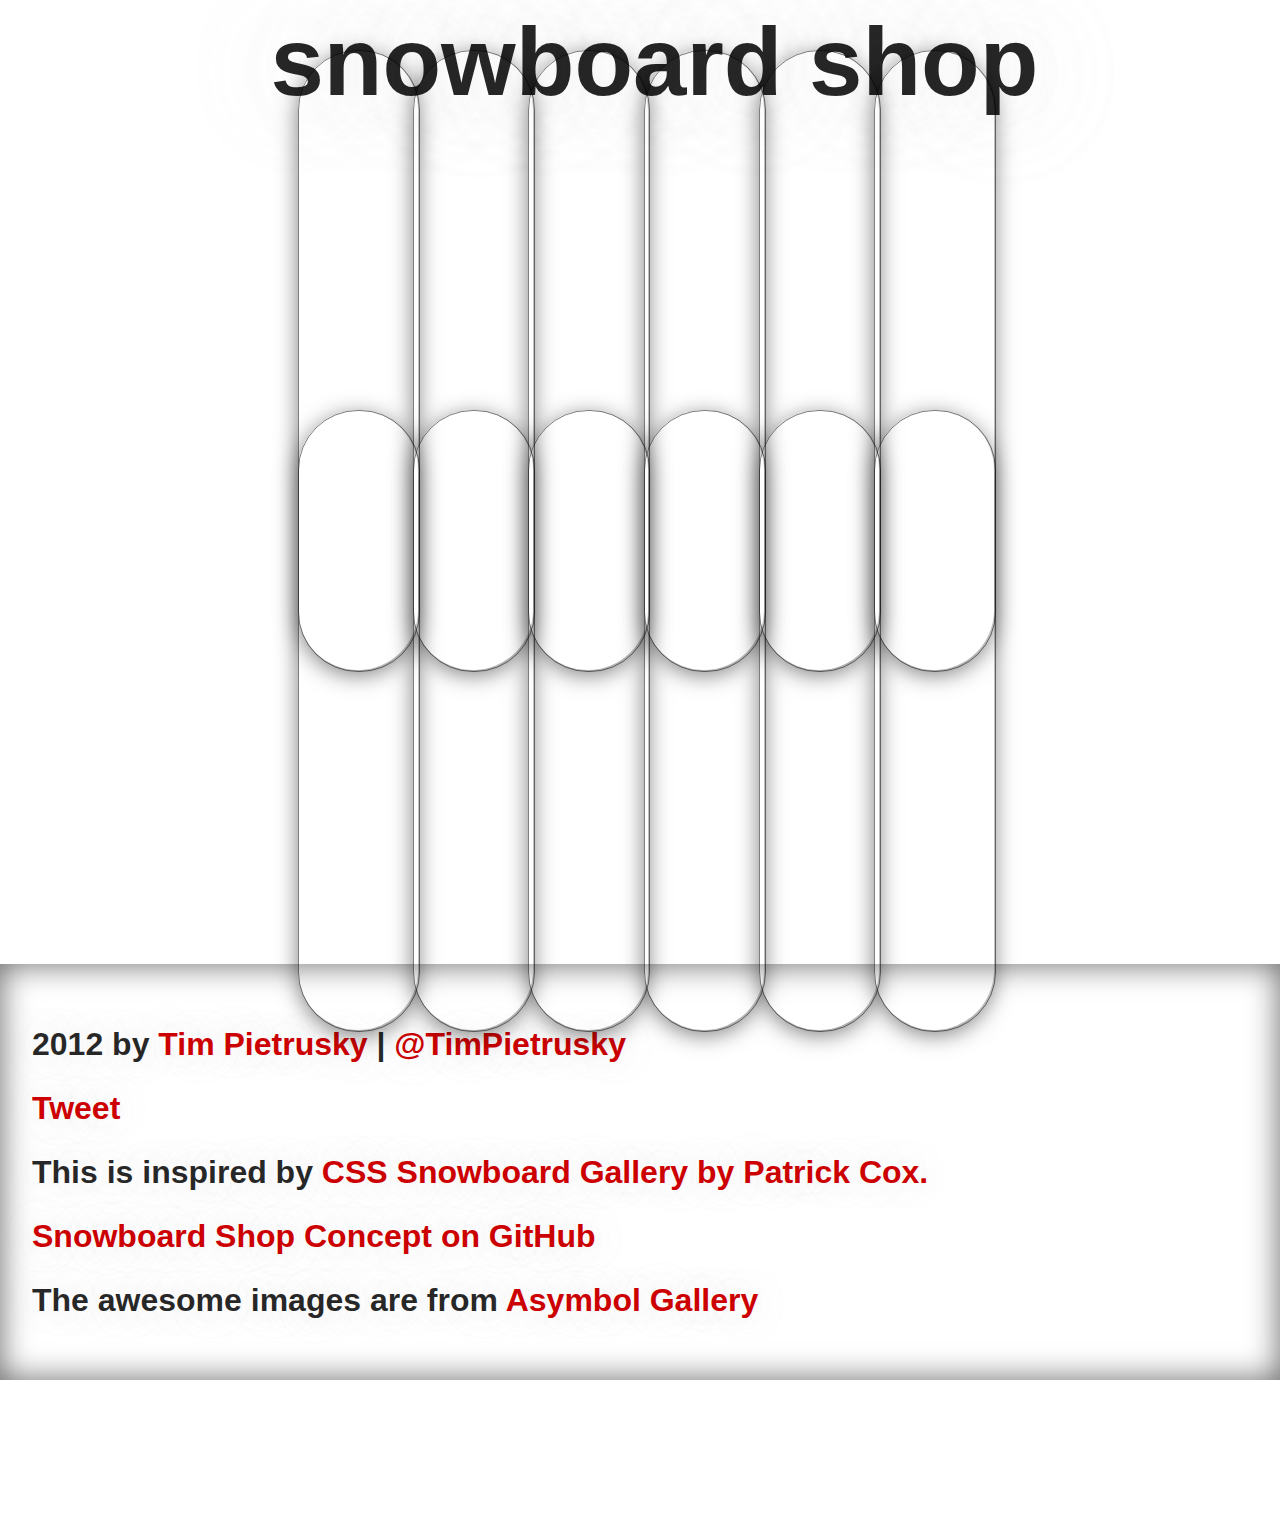
<file: snowboard-shop-concept/index.html>
<!doctype html>
<html lang="en">
<head>

    <title>Snowboard Shop - Responsive UI Concept</title>

    <meta charset="utf-8">
    <meta name="author" content="Tim Pietrusky">
    <meta name="robots" content="index,follow">
    <meta name="revisit-after" content="1 days">
    <meta name="description" content="A responsive UI concept for a fictional snowboard shop. ">

    <meta property="og:title" content="Snowboard Shop" />
    <meta property="og:description" content="A responsive UI concept for a fictional snowboard shop. " />
    <meta property="og:image" content="http://timpietrusky.github.com/snowboard-shop-concept/img/snowboard-shop-concept.jpg" />
    <meta property="og:url" content="http://timpietrusky.github.com/snowboard-shop-concept" />

    <link rel="stylesheet" href="css/snowboard-shop-concept.css">
    <script src="http://raw.github.com/LeaVerou/prefixfree/gh-pages/prefixfree.min.js"></script>

    <link rel="shortcut icon" href="img/snowboard-shop-concept.ico" type="image/x-icon" />
</head>

<body>
<h1>snowboard shop</h1>

<section role="row-1">
  <div class="snowboard">
    <h2>Another Love Story</h2>
  </div>
  <div class="snowboard">
    <h2>Blessings and Confrontations at the Circus Contradiction</h2>
  </div>
  <div class="snowboard">
    <h2>Moonlit Polihale</h2>
  </div>
  <div class="snowboard">
    <h2>RED FLAGS</h2>
  </div>
  <div class="snowboard">
    <h2>The Big Sky</h2>
  </div>
  <div class="snowboard">
    <h2>Silverton</h2>
  </div>
</section>

<section role="row-2">
  <div class="snowboard">
    <h2>Art Of Flight world tours</h2>
  </div>
  <div class="snowboard">
    <h2>Triangulate What You See</h2>
  </div>
  <div class="snowboard">
    <h2>Blue Girl</h2>
  </div>
  <div class="snowboard">
    <h2>Kirra</h2>
  </div>
  <div class="snowboard">
    <h2>ASYMBOL OWL</h2>
  </div>
  <div class="snowboard">
    <h2>OBSOLETE DREAMS</h2>
  </div>
</section>

<footer>
    <p>
    	2012 by <a href="http://timpietrusky.com" target="_blank">Tim Pietrusky</a>
    	|
    	<a href="http://twitter.com/#!/TimPietrusky" target="_blank">@TimPietrusky</a>
    </p>
    
    	<a href="https://twitter.com/share" class="twitter-share-button" data-text="Snowboard Shop - A Repsonsive UI Concept" data-size="large">Tweet</a>
    <script>!function(d,s,id){var js,fjs=d.getElementsByTagName(s)[0];if(!d.getElementById(id)){js=d.createElement(s);js.id=id;js.src="//platform.twitter.com/widgets.js";fjs.parentNode.insertBefore(js,fjs);}}(document,"script","twitter-wjs");</script>
        

        <div class="g-plusone"></div>

    <p>
    	This is inspired by <a href="http://codepen.io/pcridesagain/details/qdGFm" target="_blank">CSS Snowboard Gallery by Patrick Cox.</a>
    </p>

    <p>
    	<a href="https://github.com/TimPietrusky/snowboard-shop-concept" target="_blank">Snowboard Shop Concept on GitHub</a>
    </p>

    <p>
    	The awesome images are from <a href="http://asymbolgallery.com" target="_blank">Asymbol Gallery</a>
    </p>
</footer>

<canvas id="random_avatar"></canvas>

<script type="text/javascript">var _gaq = _gaq || [];_gaq.push(['_setAccount', 'UA-5596313-4']);_gaq.push(['_setDomainName', 'timpietrusky.github.com']);_gaq.push(['_trackPageview']);(function() {var ga = document.createElement('script'); ga.type = 'text/javascript'; ga.async = true;ga.src = ('https:' == document.location.protocol ? 'https://ssl' : 'http://www') + '.google-analytics.com/ga.js';var s = document.getElementsByTagName('script')[0]; s.parentNode.insertBefore(ga, s);})();</script>


<script src="https://ajax.googleapis.com/ajax/libs/jquery/1.8.2/jquery.min.js"></script>
<script src="js/snowboard-shop-concept.js"></script>

<script type="text/javascript">(function() {var po = document.createElement('script'); po.type = 'text/javascript'; po.async = true;po.src = 'https://apis.google.com/js/plusone.js';var s = document.getElementsByTagName('script')[0]; s.parentNode.insertBefore(po, s);})();</script>
</body>
</html>
</file>
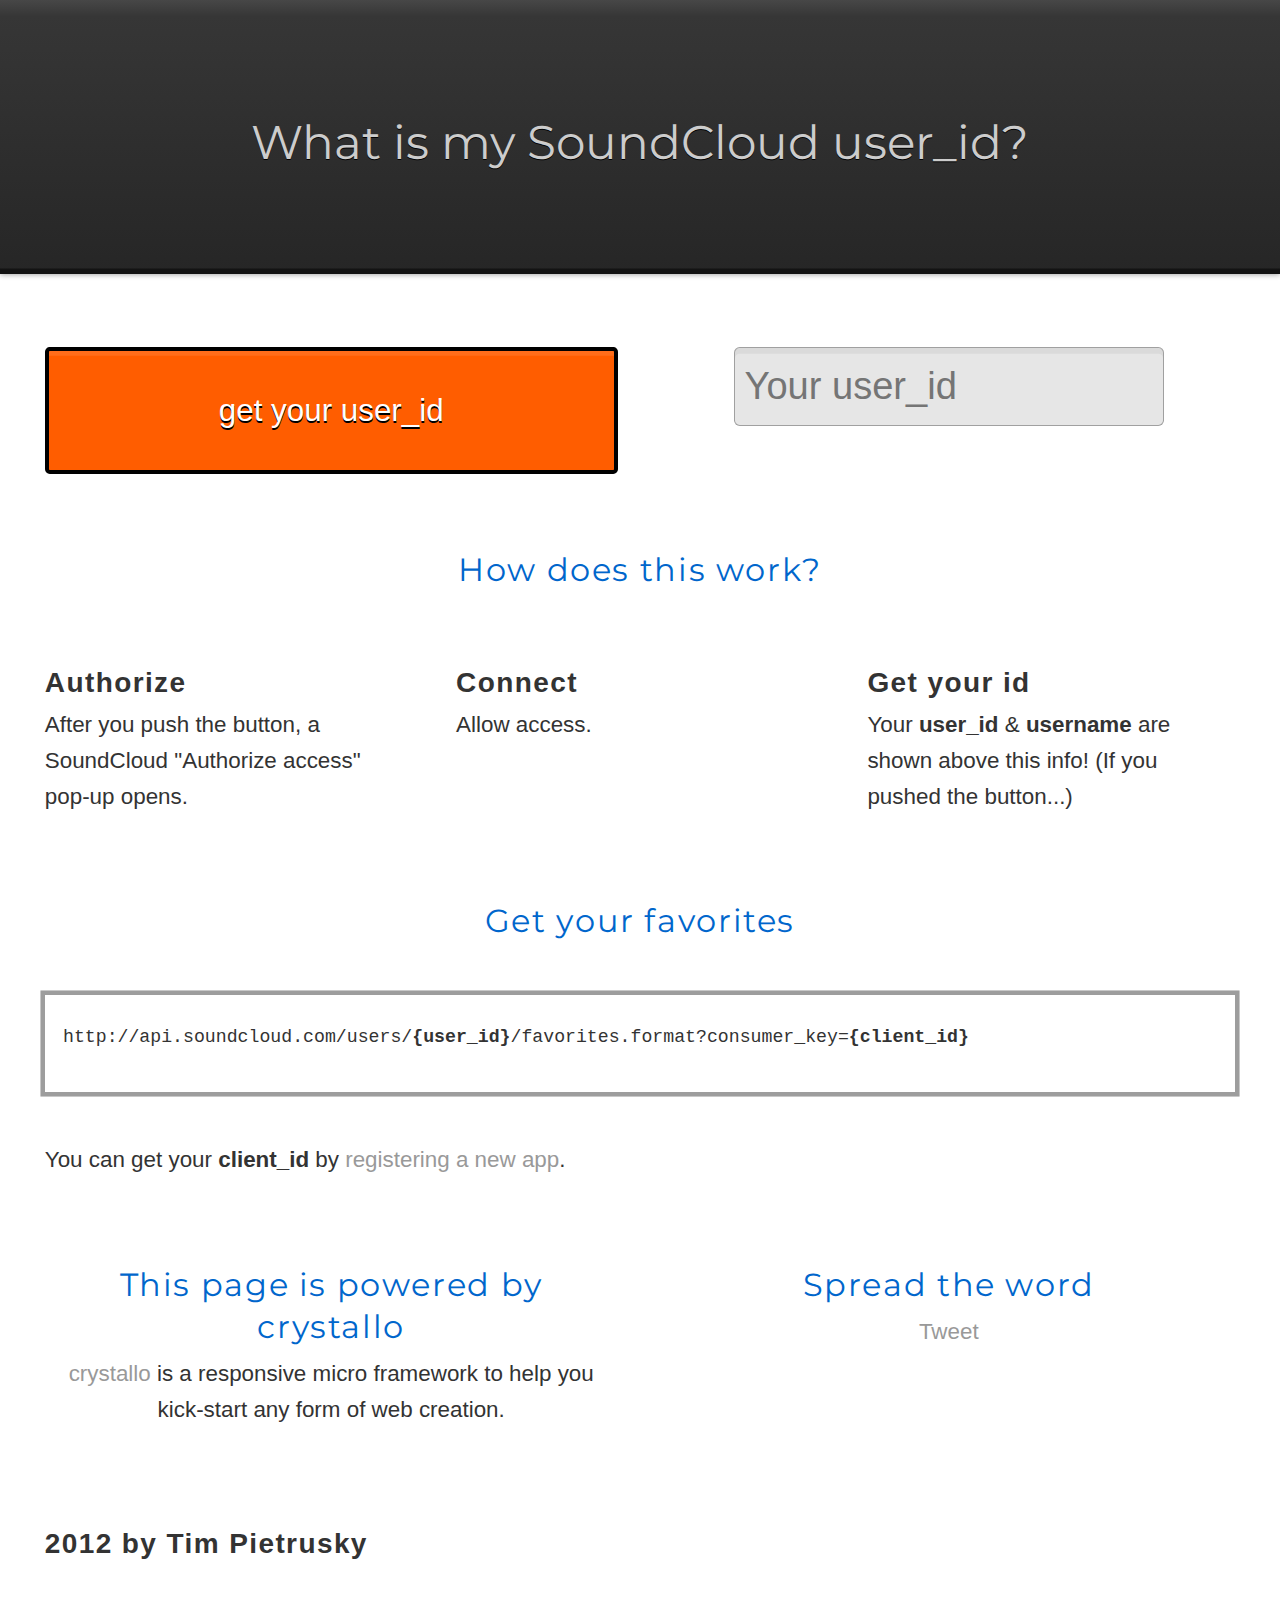
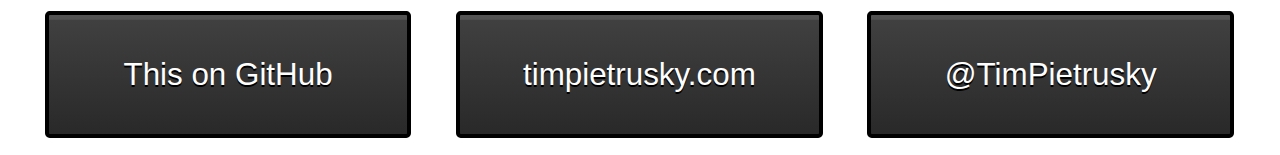
<file: what-is-my-soundcloud-user-id/index.html>
<!doctype html>
<html lang="en">
<head>

    <title>What is my SoundCloud user_id?</title>

    <meta charset="utf-8">
    <meta name="author" content="Tim Pietrusky">
    <meta name="robots" content="index,follow">
    <meta name="revisit-after" content="1 days">
    <meta name="description" content="Get your SoundCloud user_id the easy way">

    <meta property="og:title" content="What is my SoundCloud user_id?" />
    <meta property="og:description" content="Get your SoundCloud user_id the easy way!" />
    <meta property="og:image" content="http://timpietrusky.github.com/what-is-my-soundcloud-user-id/img/what-is-my-soundcloud-user-id.jpg" />
    <meta property="og:url" content="http://timpietrusky.github.com/what-is-my-soundcloud-user-id" />

    <link rel="stylesheet" href="../crystallo/css/crystallo.css">
    <link rel="stylesheet" href="css/soundcloud.css">

    <link rel="shortcut icon" href="img/what-is-my-soundcloud-user-id.ico" type="image/x-icon" />
</head>

<body data-max-width="1400" data-theme="soundcloud" data-auto-extend="true">
  <article data-high="1">
    <section data-cols="1" data-valign="center">
    	<div>
	        <h1>What is my SoundCloud user_id?</h1>
    	</div>
    </section>
  </article>

<!-- button the get your user_id -->
  <article data-high="">
    <section data-cols="2" data-valign="center">
      <div>
        <button role="get your user_id" data-high="1">get your user_id</button>
      </div>

      <!-- Your user_id -->
      <div>
        <input role="user_id" placeholder="Your user_id"></input>

        <p role="you">
          Hey <b>you</b>! What's up?
        </p>
      </div>
    </section>
  </article>

<!-- How does this work? -->
  <article data-high="3">
    <section data-cols="1" data-valign="center">
      <div>
        <h2>How does this work?</h2>
      </div>
    </section>

    <section data-cols="3">
      <div>
         <h3>Authorize</h3>
         <p>
           After you push the button, a SoundCloud "Authorize access" pop-up opens.
         </p>
      </div>
      <div>
         <h3>Connect</h3>
         <p>
           Allow access. 
         </p>
      </div>
      <div>
         <h3>Get your id</h3>
         <p>
           Your <b>user_id</b> & <b>username</b> are shown above this info! (If you pushed the button...)
         </p>
      </div>
    </section>
  </article>

<!-- How does this work? -->
  <article data-high="4">
    <section data-cols="1" data-valign="center">
      <div>
        <h2>Get your favorites</h2>
      </div>
    </section>

    <section data-cols="1">
      <div>
        <pre>
http://api.soundcloud.com/users/<b>{user_id}</b>/favorites.format?consumer_key=<b>{client_id}</b>
        </pre>
      </div>
      <div>
        <p>
          You can get your <b>client_id</b> by <a href="http://soundcloud.com/you/apps/" target="_blank">registering a new app</a>. 
        </p>
      </div>
    </section>
  </article>

<!-- Page powered by -->
  <article data-high="3">
    <section data-cols="2" data-valign="center">
      <div>
        <h2>This page is powered by crystallo</h2>
        <p>
           <a href="http://timpietrusky.github.com/crystallo/" target="_blank">crystallo</a> is a 
           responsive micro framework to help you kick-start any form of web creation.
        </p>
      </div>
      <div>
        <h2>Spread the word</h2>
        
        <a href="https://twitter.com/share" class="twitter-share-button" data-text="Want to know how your @SoundCloud user_id is? Find it out!" data-size="large">Tweet</a>
        
        <div class="g-plusone"></div>
      </div>
    </section>
  </article>

<!-- 2012 by Tim Pietrusky -->
    <article>
        <section data-cols="1">
          <div>
            <h3>2012 by Tim Pietrusky</h3>
          <div>
        </section>

        <section data-cols="3">
            <div>
                <a href="https://github.com/TimPietrusky/what-is-my-soundcloud-user-id" target="_blank">
                   <button>This on GitHub</button>
                </a>
            </div>

            <div>
                <a href="http://timpietrusky.com" target="_blank">
                   <button>timpietrusky.com</button>
                </a>
            </div>

            <div>
                <a href="http://twitter.com/TimPietrusky" target="_blank">
                   <button>@TimPietrusky</button>
                </a>
            </div>
        </section>
    </article>

  <script src="http://connect.soundcloud.com/sdk.js"></script>
  <script src="js/what-is-my-soundcloud-user-id.js"></script>

  <script>!function(d,s,id){var js,fjs=d.getElementsByTagName(s)[0];if(!d.getElementById(id)){js=d.createElement(s);js.id=id;js.src="//platform.twitter.com/widgets.js";fjs.parentNode.insertBefore(js,fjs);}}(document,"script","twitter-wjs");</script>

  <script type="text/javascript">(function() {var po = document.createElement('script'); po.type = 'text/javascript'; po.async = true;po.src = 'https://apis.google.com/js/plusone.js';var s = document.getElementsByTagName('script')[0]; s.parentNode.insertBefore(po, s);})();</script>

  <script type="text/javascript">var _gaq = _gaq || [];_gaq.push(['_setAccount', 'UA-5596313-4']);_gaq.push(['_setDomainName', 'timpietrusky.github.com']);_gaq.push(['_trackPageview']);(function() {var ga = document.createElement('script'); ga.type = 'text/javascript'; ga.async = true;ga.src = ('https:' == document.location.protocol ? 'https://ssl' : 'http://www') + '.google-analytics.com/ga.js';var s = document.getElementsByTagName('script')[0]; s.parentNode.insertBefore(ga, s);})();</script>
</body>
</html>
</file>
<file: crystallo/css/crystallo.css>
*,*:before,*:after{-webkit-box-sizing:border-box;-moz-box-sizing:border-box;box-sizing:border-box}html,body{margin:0;padding:0;height:100%;width:100%}body{overflow-x:hidden}body[data-max-width="860"] section[data-cols]{max-width:860px}body[data-max-width="1024"] section[data-cols]{max-width:1024px}body[data-max-width="1152"] section[data-cols]{max-width:1152px}body[data-max-width="1280"] section[data-cols]{max-width:1280px}body[data-max-width="1400"] section[data-cols]{max-width:1400px}body[data-max-width="1600"] section[data-cols]{max-width:1600px}@media screen and (min-width: 1600px){body[data-auto-extend="true"] section[data-cols]{max-width:1600px}}body[data-max-width="2048"] section[data-cols]{max-width:2048px}@media screen and (min-width: 2048px){body[data-auto-extend="true"] section[data-cols]{max-width:2048px}}body[data-max-width="3200"] section[data-cols]{max-width:3200px}@media screen and (min-width: 3200px){body[data-auto-extend="true"] section[data-cols]{max-width:3200px}}body[data-max-width="4000"] section[data-cols]{max-width:4000px}@media screen and (min-width: 4000px){body[data-auto-extend="true"] section[data-cols]{max-width:4000px}}button{width:100%;cursor:pointer}img{max-width:100%}article{position:relative;margin-top:1em}section{position:relative;overflow:hidden;margin:0 auto}section[data-valign='center'] display:block>div,section[data-valign='center']>div+*{display:table-cell;vertical-align:middle}section>div{height:100%;margin:0;padding:0.75em 0.75em 0.75em 0.75em}article[data-high]:before,article[data-high]:after,article[data-text]:before,article[data-text]:after,pre[data-text]:before,pre[data-text]:after{content:'';position:absolute;top:0;left:0}section[data-cols='1']>div{display:block}@media screen and (min-width: 44em){section[data-cols='2']>div,section[data-cols='3']>div,section[data-cols='4']>div,section[data-cols='5']>div,section[data-cols='5']>div:nth-child(4),section[data-cols='5']>div:nth-child(5){float:left;width:50%}section[data-cols='2']>div:nth-child(odd){clear:both}section[data-cols='3']>div:last-child,section[data-cols='5']>div:last-child{width:100%}}@media screen and (min-width: 66em){section[data-cols='3']>div,section[data-cols='4']>div,section[data-cols='5']>div{width:33.3%}section[data-cols='3']>div:last-child{width:33.3%}section[data-cols='5']>div:nth-child(5){width:50%}section[data-cols='4']>div:last-child{width:100%}}@media screen and (min-width: 74em){section[data-cols='4']>div,section[data-cols='4']>div:last-child{width:25%}section[data-cols='4']>div:nth-child(4n+1){clear:both}}@media screen and (min-width: 80em){section[data-cols='5']>div,section[data-cols='5']>div:last-child,section[data-cols='5']>div:nth-child(4){width:20%}}@media screen and (max-width: 44em){section[data-valign='center']>div,section[data-valign='center']>div+*{display:block}}html.ie section[data-cols='2']>div,html.ie section[data-cols='3']>div,html.ie section[data-cols='4']>div,html.ie section[data-cols='5']>div,html.ie section[data-cols='5']>div+div+div+div,html.ie section[data-cols='5']>div+div+div+div+div{float:left;width:50%}html.ie section[data-cols='2']>div+div{clear:both}html.ie section[data-cols='3']>div,html.ie section[data-cols='4']>div,html.ie section[data-cols='5']>div{width:33.3%}html.ie section[data-cols='3']>div+div+div{width:33.3%}html.ie section[data-cols='5']>div+div+div+div+div{width:50%}html.ie section[data-cols='4']>div+div+div+div{width:100%}
</file>
<file: crystallo/css/theme/minimal.css>
@import url(http://fonts.googleapis.com/css?family=Krona+One);body[data-theme='minimal']{font:1.35em/1.6em "Lucida Grande","Lucida Sans Unicode",Tahoma,sans-serif;color:#333;background:#fff;background-size:50% 100%}body[data-theme='minimal'] h1{font:3.1em/1.9em "Krona One",sans-serif;letter-spacing:.15em;border-bottom:0.25em solid rgba(0,0,0,0.4);margin-top:1.5em}body[data-theme='minimal'] h2{font:1.65em/1.3em "Krona One",sans-serif;letter-spacing:-0.05em;margin:.25em 0}body[data-theme='minimal'] h3{font-size:1.25em;letter-spacing:.05em;color:#666;margin:.75em 0 .15em 0}body[data-theme='minimal'] a,body[data-theme='minimal'] a:visited,body[data-theme='minimal'] a:active{text-decoration:none;color:#00a}body[data-theme='minimal'] a:hover{color:#999}body[data-theme='minimal'] p,body[data-theme='minimal'] ul{margin:.25em 0 .45em 0}body[data-theme='minimal'] button{background:#ccc;color:#333;border-radius:0;border:none;border-bottom:0.25em solid rgba(0,0,0,0.2);font:bold 1.4em/1.4em "Lucida Grande","Lucida Sans Unicode",Tahoma,sans-serif;padding:1em;-webkit-box-shadow:inset 0 0 0 0.15em rgba(0,0,0,0.1);-moz-box-shadow:inset 0 0 0 0.15em rgba(0,0,0,0.1);box-shadow:inset 0 0 0 0.15em rgba(0,0,0,0.1);-webkit-transition:box-shadow 0.3s ease-in-out,border-bottom 0.3s ease-in-out;-moz-transition:box-shadow 0.3s ease-in-out,border-bottom 0.3s ease-in-out;-o-transition:box-shadow 0.3s ease-in-out,border-bottom 0.3s ease-in-out;transition:box-shadow 0.3s ease-in-out,border-bottom 0.3s ease-in-out}body[data-theme='minimal'] button:hover{border-bottom:0.25em solid rgba(0,0,0,0.4);-webkit-box-shadow:inset 0 0 0 0.15em rgba(0,0,0,0.3);-moz-box-shadow:inset 0 0 0 0.15em rgba(0,0,0,0.3);box-shadow:inset 0 0 0 0.15em rgba(0,0,0,0.3)}body[data-theme='minimal'] button[data-width="50"]{width:50%}body[data-theme='minimal'] button[data-width="33"]{width:33.3%}body[data-theme='minimal'] button[data-high='1']{background:#f7f775}body[data-theme='minimal'] button[data-high='2']{background:#8bf775}body[data-theme='minimal'] button[data-high='3']{background:#75b6f7}body[data-theme='minimal'] button[data-high='4']{background:#cc75f7}body[data-theme='minimal'] button[data-high='5']{background:#f77575}body[data-theme='minimal'] article[data-text]{margin-top:4em}body[data-theme='minimal'] article[data-text]:after{content:attr(data-text);top:-1em;left:.5em;font:bold 3.2em/1em "Lucida Grande","Lucida Sans Unicode",Tahoma,sans-serif;color:rgba(0,0,0,0.2)}body[data-theme='minimal'] article[data-high="1"]{background:#f7f775}body[data-theme='minimal'] article[data-high="2"]{background:#8bf775}body[data-theme='minimal'] article[data-high="3"]{background:#75b6f7}body[data-theme='minimal'] article[data-high="4"]{background:#cc75f7}body[data-theme='minimal'] article[data-high="5"]{background:#f77575}body[data-theme='minimal'] section{padding:0 1em}body[data-theme='minimal'] section[data-valign='center']{text-align:center}body[data-theme='minimal'] pre{margin:0;background:rgba(255,255,255,0.4);padding:1.4em 1em 0 1em;padding-bottom:0;white-space:pre-wrap;-webkit-box-shadow:0 0 0 0.25em rgba(60,60,60,0.5);-moz-box-shadow:0 0 0 0.25em rgba(60,60,60,0.5);box-shadow:0 0 0 0.25em rgba(60,60,60,0.5)}body[data-theme='minimal'] pre[data-text]{position:relative;margin-top:2em}body[data-theme='minimal'] pre[data-text]:after{content:attr(data-text);top:-1.25em;font:bold 1.25em/1em "Lucida Grande","Lucida Sans Unicode",Tahoma,sans-serif;letter-spacing:.05em;color:#666}body[data-theme='minimal'] ul{list-style-type:square}@media screen and (max-width: 79em){body[data-theme='minimal'] section,body[data-theme='minimal'] footer{padding:0 0}}@media screen and (max-width: 44em){body[data-theme='minimal']{font-size:1.15em}body[data-theme='minimal'] h1{font-size:2em}body[data-theme='minimal'] section>div{padding:.5em}}
</file>
<file: crystallo/css/example.css>
article[data-high] section>div{-webkit-box-shadow:0 0 0 0.25em rgba(0,0,0,0.2);-moz-box-shadow:0 0 0 0.25em rgba(0,0,0,0.2);box-shadow:0 0 0 0.25em rgba(0,0,0,0.2)}nav[role="configuration"]{position:fixed;bottom:0;height:2em;width:100%;background:#f00}div[data-logo="crystallo"]{position:absolute;left:50%;font-size:3em;margin:0 0 0 -1em;background:rgba(255,255,0,0.4);width:2em;height:2em;-webkit-box-shadow:inset 0 0 0 0.45em #fff,inset 0 0 0 0.75em rgba(255,0,255,0.3),0 0 0 0.15em rgba(30,30,0,0.3);-moz-box-shadow:inset 0 0 0 0.45em #fff,inset 0 0 0 0.75em rgba(255,0,255,0.3),0 0 0 0.15em rgba(30,30,0,0.3);box-shadow:inset 0 0 0 0.45em #fff,inset 0 0 0 0.75em rgba(255,0,255,0.3),0 0 0 0.15em rgba(30,30,0,0.3);-webkit-animation:crystallo 9s infinite forwards linear;-moz-animation:crystallo 9s infinite forwards linear;-ms-animation:crystallo 9s infinite forwards linear;-o-animation:crystallo 9s infinite forwards linear;animation:crystallo 9s infinite forwards linear}div[data-logo="crystallo"]:before,div[data-logo="crystallo"]:after{position:absolute;left:0;top:0;z-index:-1;width:2em;height:2em;content:'';background:rgba(0,0,0,0.1);-webkit-transform:rotate(90deg);-moz-transform:rotate(90deg);-ms-transform:rotate(90deg);-o-transform:rotate(90deg);transform:rotate(90deg);-webkit-border-radius:2em 1em;-moz-border-radius:2em 1em;-ms-border-radius:2em 1em;-o-border-radius:2em 1em;border-radius:2em 1em}div[data-logo="crystallo"]:after{transform:rotate(45deg);background:inherit;opacity:.6}@-moz-keyframes crystallo{25%{background:rgba(255,120,120,0.7);-moz-box-shadow:inset 0 0 0 0.45em #fff,inset -0.25em -0.25em 0 0.75em rgba(0,0,255,0.4),0 0 0 0.15em rgba(90,0,90,0.3);box-shadow:inset 0 0 0 0.45em #fff,inset -0.25em -0.25em 0 0.75em rgba(0,0,255,0.4),0 0 0 0.15em rgba(90,0,90,0.3);-moz-border-radius:1em 0.5em;border-radius:1em 0.5em}75%{background:rgba(120,255,255,0.5);-moz-box-shadow:inset 0 0 0 0.45em rgba(120,0,0,0.3),inset 0.25em 0.25em 0 0.75em rgba(0,255,30,0.8),0 0 0 0.15em rgba(255,255,255,0.9);box-shadow:inset 0 0 0 0.45em rgba(120,0,0,0.3),inset 0.25em 0.25em 0 0.75em rgba(0,255,30,0.8),0 0 0 0.15em rgba(255,255,255,0.9);-moz-border-radius:1em 0.5em;border-radius:1em 0.5em}100%{-moz-transform:rotate(360deg);transform:rotate(360deg)}}@-webkit-keyframes crystallo{25%{background:rgba(255,120,120,0.7);-webkit-box-shadow:inset 0 0 0 0.45em #fff,inset -0.25em -0.25em 0 0.75em rgba(0,0,255,0.4),0 0 0 0.15em rgba(90,0,90,0.3);box-shadow:inset 0 0 0 0.45em #fff,inset -0.25em -0.25em 0 0.75em rgba(0,0,255,0.4),0 0 0 0.15em rgba(90,0,90,0.3);-webkit-border-radius:1em 0.5em;border-radius:1em 0.5em}75%{background:rgba(120,255,255,0.5);-webkit-box-shadow:inset 0 0 0 0.45em rgba(120,0,0,0.3),inset 0.25em 0.25em 0 0.75em rgba(0,255,30,0.8),0 0 0 0.15em rgba(255,255,255,0.9);box-shadow:inset 0 0 0 0.45em rgba(120,0,0,0.3),inset 0.25em 0.25em 0 0.75em rgba(0,255,30,0.8),0 0 0 0.15em rgba(255,255,255,0.9);-webkit-border-radius:1em 0.5em;border-radius:1em 0.5em}100%{-webkit-transform:rotate(360deg);transform:rotate(360deg)}}@-o-keyframes crystallo{25%{background:rgba(255,120,120,0.7);box-shadow:inset 0 0 0 0.45em #fff,inset -0.25em -0.25em 0 0.75em rgba(0,0,255,0.4),0 0 0 0.15em rgba(90,0,90,0.3);-o-border-radius:1em 0.5em;border-radius:1em 0.5em}75%{background:rgba(120,255,255,0.5);box-shadow:inset 0 0 0 0.45em rgba(120,0,0,0.3),inset 0.25em 0.25em 0 0.75em rgba(0,255,30,0.8),0 0 0 0.15em rgba(255,255,255,0.9);-o-border-radius:1em 0.5em;border-radius:1em 0.5em}100%{-o-transform:rotate(360deg);transform:rotate(360deg)}}@-ms-keyframes crystallo{25%{background:rgba(255,120,120,0.7);box-shadow:inset 0 0 0 0.45em #fff,inset -0.25em -0.25em 0 0.75em rgba(0,0,255,0.4),0 0 0 0.15em rgba(90,0,90,0.3);-ms-border-radius:1em 0.5em;border-radius:1em 0.5em}75%{background:rgba(120,255,255,0.5);box-shadow:inset 0 0 0 0.45em rgba(120,0,0,0.3),inset 0.25em 0.25em 0 0.75em rgba(0,255,30,0.8),0 0 0 0.15em rgba(255,255,255,0.9);-ms-border-radius:1em 0.5em;border-radius:1em 0.5em}100%{-ms-transform:rotate(360deg);transform:rotate(360deg)}}@keyframes crystallo{25%{background:rgba(255,120,120,0.7);-webkit-box-shadow:inset 0 0 0 0.45em #fff,inset -0.25em -0.25em 0 0.75em rgba(0,0,255,0.4),0 0 0 0.15em rgba(90,0,90,0.3);-moz-box-shadow:inset 0 0 0 0.45em #fff,inset -0.25em -0.25em 0 0.75em rgba(0,0,255,0.4),0 0 0 0.15em rgba(90,0,90,0.3);box-shadow:inset 0 0 0 0.45em #fff,inset -0.25em -0.25em 0 0.75em rgba(0,0,255,0.4),0 0 0 0.15em rgba(90,0,90,0.3);-webkit-border-radius:1em 0.5em;-moz-border-radius:1em 0.5em;-ms-border-radius:1em 0.5em;-o-border-radius:1em 0.5em;border-radius:1em 0.5em}75%{background:rgba(120,255,255,0.5);-webkit-box-shadow:inset 0 0 0 0.45em rgba(120,0,0,0.3),inset 0.25em 0.25em 0 0.75em rgba(0,255,30,0.8),0 0 0 0.15em rgba(255,255,255,0.9);-moz-box-shadow:inset 0 0 0 0.45em rgba(120,0,0,0.3),inset 0.25em 0.25em 0 0.75em rgba(0,255,30,0.8),0 0 0 0.15em rgba(255,255,255,0.9);box-shadow:inset 0 0 0 0.45em rgba(120,0,0,0.3),inset 0.25em 0.25em 0 0.75em rgba(0,255,30,0.8),0 0 0 0.15em rgba(255,255,255,0.9);-webkit-border-radius:1em 0.5em;-moz-border-radius:1em 0.5em;-ms-border-radius:1em 0.5em;-o-border-radius:1em 0.5em;border-radius:1em 0.5em}100%{-webkit-transform:rotate(360deg);-moz-transform:rotate(360deg);-ms-transform:rotate(360deg);-o-transform:rotate(360deg);transform:rotate(360deg)}}
</file>
<file: alien-avatar-generator/css/alien-avatar-generator.css>
@import url(http://fonts.googleapis.com/css?family=Squada+One);

@font-face {
  font-family: 'icons';
  src: url("../font/icons.eot");
  src: url("../font/icons.eot?#iefix") format('embedded-opentype'), url("../font/icons.woff") format('woff'), url("../font/icons.ttf") format('truetype'), url("../font/icons.svg#icons") format('svg');
  font-weight: normal;
  font-style: normal;
}

* {
  box-sizing:border-box;
}

html,
body {
  height:100%;
  width:100%;
  margin:0;
  padding:0;
}

body {
  background: #222;
  background: url(../img/low_contrast_linen.png);
  color:#ccc;
  font: 1.3em/1.6em sans-serif;
}

a {
  color:#fff;
  text-decoration:none;
  display:inline-block;

  padding: 0 0 .15em 0;
  border-bottom: 1px solid rgba(255, 255, 255, .2);
  transition:all .25s ease-in-out;
}

a:active {
  transform: scale(.85);
}

a:hover {
  transform: scale(.85);
  border-bottom: 1px solid rgba(255, 255, 255, .7);
}

h1 {
  font: 3em 'Squada One', cursive;
  color:#111;
  margin:.5em 0;
  text-shadow: 
    0 0 10px rgba(200,200,200,.3),
    0 0 45px rgba(200,200,200,.2),
    0 -1px 1px #333, 
    0 1px 1px #666, 
    0 2px 2px #333;
}

h2 {
  font-size:2.15em;
  line-height:1.15em;
  margin:.25em 0;
  letter-spacing:.05em;
  text-shadow: 
    0 0 10px rgba(0, 0, 0, .3),
    0 0 45px rgba(0, 0, 0, .2);
}

canvas {
  display:none;
}

section,
footer {
  position:relative;
  padding:1em 3em;
}

section:before {
  content:attr(data-icon);
  position:absolute;
  text-align: right;
  z-index:-1;
  right:.5em;
  top:.1em;
  font: 10em 'icons';
  color: rgba(255, 255, 255, .2);
  text-shadow:0 0 2px (0, 0, 0, .6);
}

section:after {
  content: '';
  display: table;
  clear: both;
}

section[role="highlight"] {
  padding-top:2em;
  padding-bottom:2em;
  background:rgba(30, 30, 30, .7);
  box-shadow:inset 0 0 .55em rgba(0, 0, 0, .7);
}

section[role="info"] {
  margin:.5em 0;
  border-bottom:1em solid rgba(255, 255, 255, .05);
}

p {
  background:rgba(0, 0, 0, .3);
  box-shadow:0 0 .2em .1em rgba(0, 0, 0, .5);
  padding:1.25em .75em;
}

.alien-avatar {
  float:left;
  box-shadow:0 0 1em rgba(0, 0, 0, .5);
  transition:all .5s ease-in-out;
  animation: flash .45s 1 ease-in-out -.125s;
  margin:0 1em 1em 0;
}

@keyframes flash {
  0% {
    transform:scale(.2);
    opacity:.1;
  }
  50% {
    box-shadow:
      0 0 1em rgba(0, 0, 0, .5),
      0 0 4em rgba(160, 160, 160, .8)
    ;
  }
  100% {
    transform:scale(1);
    box-shadow:
      0 0 1em rgba(0, 0, 0, .5),
      0 0 2em rgba(0, 0, 0, .8)
    ;
    opacity:1;
  }
}

.goaway {
  position:absolute;
  left:0em;
  animation: goaway .425s 1 ease-out;
}

@keyframes goaway {
  0% {}
  100% {
    opacity:0;
    transform:translate(5em, -20em) rotateY(90deg) scale(.2);
  }
}

nav {
  float:left;
}


button {
  font-size:2em;

  background-color: rgba(100, 100, 100, .5);
  border: none;
  box-shadow: 
              0 0 1em rgba(0, 0, 0, .5),
              inset 0 -.2em 0 hsla(0,0%,100%,.1),
              inset 0 -.25em 0 hsla(0,0%,0%,.5),
              0 .25em .25em hsla(0,0%,0%,.1);
  color: #222;
  cursor: pointer;
  display: inline-block;
  margin: 0;
  padding: .5em 1.5em .75em;
  text-decoration: none;
  text-shadow: 0 1px 1px hsla(0,0%,100%,.25);
  vertical-align: middle;

  transition: all .25s ease-in-out;
}

button:hover {
  outline: none;
}

button:hover,
button:focus {
  box-shadow: 0 0 1em rgba(0, 0, 0, .5),
              inset 0 -.2em 0 hsla(0,0%,100%,.1),
              inset 0 -.25em 0 hsla(0,0%,0%,.5),
              inset 0 0 0 3em hsla(0,0%,100%,.2),
              0 .25em .25em hsla(0,0%,0%,.1);
}

button:active {
  box-shadow: 0 0 1em rgba(0, 0, 0, .5),
              inset 0 0 0 3em hsla(0,0%,100%,.2),
              inset 0 .25em .5em hsla(0,0%,0%,.05),
              0 -1px 1px hsla(0,0%,0%,.1),
              0 1px 1px hsla(0,0%,100%,.25);
  margin-top: .25em;
  outline: none;
  padding-bottom: .5em;
}

footer {
  margin:2em 0 0 0;
}

/* Equal width 2 columns */
.col-group > section {
  margin-bottom: 1em;
}

/* big screens */
@media screen and (min-width: 44em) {
  .col-group {
    overflow: hidden;
    border-bottom:1em solid rgba(255, 255, 255, .05);
  }
  .col-group > section {
    float: left;
    width: 50%;
    border:none;
  }
}

/* small screens */
@media screen and (max-width: 44em) {
  section,
  footer {
    padding:1em;
  }

  .alien-avatar {
    margin:1em;
  }

  .goaway {
    left:1em;
  }
}
</file>
<file: asdf/css/asdf-min.css>
*{box-sizing:border-box}body{height:100%;padding:40px 0 0 0;overflow-x:hidden;font:18px "Lucida Grande",Lucida,Arial,sans-serif;margin:0;background-color:#bbb;background-image:linear-gradient(left,rgba(238,196,135,.5) 0,rgba(243,207,154,.5) 3%,rgba(248,216,162,.5) 6%,rgba(243,207,154,.5) 6%,rgba(243,207,154,.5) 9%,rgba(241,202,136,.5) 12%,rgba(243,207,154,.5) 15%,rgba(244,208,158,.5) 17%,rgba(243,207,154,.5) 19%,rgba(243,207,154,.5) 21%,rgba(250,221,176,.5) 23%,rgba(250,221,176,.5) 25%,rgba(243,207,154,.5) 27%,rgba(238,200,138,.5) 29%,rgba(243,207,154,.5) 29%,rgba(243,207,154,.5) 32%,rgba(243,207,154,.5) 34%,rgba(243,207,154,.5) 37%,rgba(250,221,176,.5) 40%,rgba(250,221,176,.5) 43%,rgba(243,207,154,.5) 43%,rgba(243,207,154,.5) 44%,rgba(243,207,154,.5) 47%,rgba(238,200,138,.5) 49%,rgba(243,207,154,.5) 52%,rgba(250,221,176,.5) 54%,rgba(244,208,158,.5) 56%,rgba(243,207,154,.5) 59%,rgba(244,208,158,.5) 61%,rgba(250,221,176,.5) 64%,rgba(243,207,154,.5) 64%,rgba(244,208,158,.5) 66%,rgba(243,207,154,.5) 69%,rgba(248,216,162,.5) 71%,rgba(243,207,154,.5) 74%,rgba(243,207,154,.5) 76%,rgba(243,207,154,.5) 77%,rgba(243,207,154,.5) 80%,rgba(250,221,176,.5) 81%,rgba(243,207,154,.5) 83%,rgba(250,221,176,.5) 83%,rgba(250,221,176,.5) 85%,rgba(243,207,154,.5) 87%,rgba(250,221,176,.5) 89%,rgba(250,221,176,.5) 91%,rgba(243,207,154,.5) 92%,rgba(248,216,162,.5) 96%,rgba(243,207,154,.5) 97%,rgba(243,207,154,.5) 97%,rgba(243,207,154,.5) 98%,rgba(243,207,154,.5) 100%),linear-gradient(right,rgba(238,196,135,.3) 0,rgba(243,207,154,.3) 3%,rgba(248,216,162,.3) 6%,rgba(243,207,154,.3) 6%,rgba(243,207,154,.3) 9%,rgba(241,202,136,.3) 12%,rgba(243,207,154,.3) 15%,rgba(244,208,158,.3) 17%,rgba(243,207,154,.3) 19%,rgba(243,207,154,.3) 21%,rgba(250,221,176,.3) 23%,rgba(250,221,176,.3) 25%,rgba(243,207,154,.3) 27%,rgba(238,200,138,.3) 29%,rgba(243,207,154,.3) 29%,rgba(243,207,154,.3) 32%,rgba(243,207,154,.3) 34%,rgba(243,207,154,.3) 37%,rgba(250,221,176,.3) 40%,rgba(250,221,176,.3) 43%,rgba(243,207,154,.3) 43%,rgba(243,207,154,.3) 44%,rgba(243,207,154,.3) 47%,rgba(238,200,138,.3) 49%,rgba(243,207,154,.3) 52%,rgba(250,221,176,.3) 54%,rgba(244,208,158,.3) 56%,rgba(243,207,154,.3) 59%,rgba(244,208,158,.3) 61%,rgba(250,221,176,.3) 64%,rgba(243,207,154,.3) 64%,rgba(244,208,158,.3) 66%,rgba(243,207,154,.3) 69%,rgba(248,216,162,.3) 71%,rgba(243,207,154,.3) 74%,rgba(243,207,154,.3) 76%,rgba(243,207,154,.3) 77%,rgba(243,207,154,.3) 80%,rgba(250,221,176,.3) 81%,rgba(243,207,154,.3) 83%,rgba(250,221,176,.3) 83%,rgba(250,221,176,.3) 85%,rgba(243,207,154,.3) 87%,rgba(250,221,176,.3) 89%,rgba(250,221,176,.3) 91%,rgba(243,207,154,.3) 92%,rgba(248,216,162,.3) 96%,rgba(243,207,154,.3) 97%,rgba(243,207,154,.3) 97%,rgba(243,207,154,.3) 98%,rgba(243,207,154,.3) 100%),linear-gradient(left,rgba(238,196,135,.3) 0,rgba(243,207,154,.3) 3%,rgba(238,200,138,.3) 49%,rgba(243,207,154,.3) 52%,rgba(250,221,176,.3) 54%,rgba(244,208,158,.3) 56%,rgba(243,207,154,.2) 59%,rgba(244,208,158,.3) 61%,rgba(250,221,176,.3) 64%,rgba(243,207,154,.3) 64%,rgba(244,208,158,.3) 66%,rgba(243,207,154,.3) 69%,rgba(248,216,162,.3) 71%,rgba(243,207,154,.3) 74%,rgba(243,207,154,.3) 76%,rgba(243,207,154,.3) 77%,rgba(243,207,154,.3) 80%,rgba(250,221,176,.3) 81%,rgba(243,207,154,.3) 83%,rgba(250,221,176,.3) 83%,rgba(250,221,176,.3) 85%,rgba(243,207,154,.3) 87%,rgba(250,221,176,.3) 89%,rgba(250,221,176,.3) 91%,rgba(243,207,154,.3) 92%,rgba(248,216,162,.3) 96%,rgba(243,207,154,.3) 97%,rgba(243,207,154,.3) 97%,rgba(243,207,154,.3) 98%,rgba(243,207,154,.3) 100%);background-size:500px 20px,300px 20px,20px 820px;background-position:50% 50%,70% 70%,30% 30%;transition:background-size .28s ease-in-out}body.inactive{background-size:300px 20px,150px 20px,20px 220px}body.hell{background:linear-gradient(324deg,#232927 4%,transparent 4%) -70px 43px,linear-gradient(36deg,#232927 4%,transparent 4%) 30px 43px,linear-gradient(72deg,#a33 8.5%,transparent 8.5%) 30px 43px,linear-gradient(288deg,#a33 8.5%,transparent 8.5%) -70px 43px,linear-gradient(216deg,#a33 7.5%,transparent 7.5%) -70px 23px,linear-gradient(144deg,#a33 7.5%,transparent 7.5%) 30px 23px,linear-gradient(324deg,#232927 4%,transparent 4%) -20px 93px,linear-gradient(36deg,#232927 4%,transparent 4%) 80px 93px,linear-gradient(72deg,#666 8.5%,transparent 8.5%) 80px 93px,linear-gradient(288deg,#666 8.5%,transparent 8.5%) -20px 93px,linear-gradient(216deg,#666 7.5%,transparent 7.5%) -20px 73px,linear-gradient(144deg,#666 7.5%,transparent 7.5%) 80px 73px;background-color:#232927;background-size:100px 100px}body.hell.inactive{background-size:80px 80px}body.noteasy{background-color:#269;background-image:linear-gradient(white 2px,transparent 2px),linear-gradient(90deg,white 2px,transparent 2px),linear-gradient(rgba(255,255,255,.3) 1px,transparent 1px),linear-gradient(90deg,rgba(255,255,255,.3) 1px,transparent 1px);background-size:100px 100px,100px 100px,20px 20px,20px 20px;background-position:-2px -2px,-2px -2px,-1px -1px,-1px -1px}body.noteasy.inactive{background-size:80px 80px,80px 80px,10px 10px,10px 10px}body::-webkit-scrollbar{width:15px}body::-webkit-scrollbar-track{background-color:rgba(217,217,217,.5)}body::-webkit-scrollbar-thumb{background:rgba(131,130,130,.7);box-shadow:inset 1px 1px 10px rgba(0,0,0,0.25),inset 0 -1px 3px rgba(0,0,0,0.1);border-radius:50px}a,a:active,a:visited{color:inherit;text-decoration:none;font-weight:bold;padding:0 0 4px 0;border-bottom:1px solid rgba(0,0,0,.1);transition:all .25s ease-in-out}a:hover{border-bottom-color:rgba(0,0,0,.7)}#message,#stuff,#controls,#score:before,#level:before,#mode-text:before{border:3px solid rgba(0,0,0,.2);background-color:rgba(0,0,0,.2);background-image:radial-gradient(center,ellipse cover,rgba(104,104,104,0.6) 0,rgba(23,23,23,0.7) 100%);box-shadow:inset 0 0 12px 0 rgba(0,0,0,.2),0 0 8px 2px rgba(0,0,0,.3);color:rgba(255,255,255,.6);text-align:center;backface-visibility:hidden}#message:hover a,#stuff:hover a,#controls:hover a{color:rgba(0,255,255,.8)}#message{position:fixed;z-index:-1;top:560px;padding:0 20px;margin:-60px 0 0 -15%;height:120px;width:130%;opacity:0;transform:translate(0,100%) rotate(-15deg);transition:all .2s ease-in}#message:before{content:'';display:inline-block;height:100%;vertical-align:middle;margin-right:-0.25em}#message .info-style-2{color:rgba(255,255,255,.85);text-shadow:1px 0 0 rgba(30,30,30,.6);background-color:rgba(90,90,90,1);padding:10px 18px;border-radius:20px;margin:0 10px 0 5px;box-shadow:inset 0 0 2px 2px rgba(0,0,0,.2),0 0 0 4px rgba(0,0,0,.4),0 0 10px 2px rgba(255,255,255,.3),0 0 20px 1px rgba(255,255,255,.6),0 0 25px 1px rgba(255,255,255,.6);font-weight:normal;font-size:45px;line-height:55px}#message .container{display:inline-block;vertical-align:middle;margin:0;padding:0;width:100%}#message h1,#message h2{font:italic bold 55px/55px sans-serif;margin:0;text-shadow:1px 1px 2px rgba(0,0,0,.6);color:rgba(255,255,255,.8)}#message h2{border-bottom:2px double rgba(0,0,0,.3);box-shadow:0 8px 14px -6px rgba(0,0,0,.3);margin:0 0 30px 0}#message p{margin:4px 0}#message hr,hr{border:0;height:2px;background:rgba(0,0,0,.2);border-bottom:1px solid rgba(255,255,255,.2);margin:30px 35px 15px 35px;border-radius:100%}#message hr.small{margin:15px 35px 10px 35px}#message .smiley{transform:rotate(-90deg);display:inline-block}#message.active{z-index:9999;opacity:1;transform:translate(0,0) rotate(0)}#message.win{background-color:rgba(0,150,0,.7);height:200px;margin-top:-100px}#message.lose{background-color:rgba(150,0,0,.7);height:330px;margin-top:-475px}.wrapper{position:relative;width:450px;height:450px;margin:0 auto;border-radius:50%;box-shadow:0 0 8px 4px rgba(255,255,255,.2),inset 0 0 90px 500px rgba(30,30,30,.5),0 0 12px 10px rgba(60,60,60,.7),0 0 50px 30px rgba(30,30,30,.9);transition:transform .3s ease-in-out;background:linear-gradient(27deg,#151515 5px,transparent 5px) 0 5px,linear-gradient(207deg,#151515 5px,transparent 5px) 10px 0,linear-gradient(27deg,#222 5px,transparent 5px) 0 10px,linear-gradient(207deg,#222 5px,transparent 5px) 10px 5px,linear-gradient(90deg,#1b1b1b 10px,transparent 10px),linear-gradient(#1d1d1d 25%,#1a1a1a 25%,#1a1a1a 50%,transparent 50%,transparent 75%,#242424 75%,#242424);background-color:#131313;background-size:20px 20px}.wrapper::after{position:absolute;content:'';top:50%;left:50%;margin:-250px 0 0 -250px;z-index:-1;height:500px;width:500px;border-radius:50%;background-color:#131313}.wrapper.inactive{transform:translate(0,-40px) scale(.6) rotate(15deg);filter:grayscale(80%) blur(4px);-webkit-filter:grayscale(80%) blur(4px)}#info{position:absolute;top:-40px;opacity:0;transition:all .25s ease-in-out;width:450px}#info.active{top:0;opacity:1}#score,#level,#mode-text{position:absolute;top:-10px;left:-120px;color:rgba(255,255,255,.85);text-shadow:1px 0 0 rgba(30,30,30,.6);background-color:rgba(90,90,90,1);padding:8px;border-radius:10px;box-shadow:inset 0 0 2px 2px rgba(0,0,0,.2),0 0 0 4px rgba(0,0,0,.4),0 0 10px 2px rgba(255,255,255,.3),0 0 20px 1px rgba(255,255,255,.6),0 0 25px 1px rgba(255,255,255,.6);text-align:right;transition:all .2s ease-in}.info-style{color:rgba(255,255,255,.85);text-shadow:1px 0 0 rgba(30,30,30,.6);background-color:rgba(90,90,90,1);padding:8px;border-radius:10px;margin:0 10px 0 5px;box-shadow:inset 0 0 2px 2px rgba(0,0,0,.2),0 0 0 4px rgba(0,0,0,.4),0 0 10px 2px rgba(255,255,255,.3),0 0 20px 1px rgba(255,255,255,.6),0 0 25px 1px rgba(255,255,255,.6)}#score.active,#level.active,#mode-text.active{background-color:rgba(255,255,255,.7);opacity:.4;animation:wobble .25s 1 linear}@keyframes wobble{0%,40%,80%{transform:scale(1.1) rotate(5deg)}20%,60%,100%{transform:scale(1.1) rotate(-5deg)}}#score:before,#level:before,#mode-text:before{z-index:-1;top:-5px;position:absolute;font-weight:bold}#level{left:auto;right:-40px;text-align:right}#level:before{right:-80px;content:'level ';padding:10px 10px 10px 55px;border-top-left-radius:15px;border-bottom-left-radius:15px}#score:before,#mode-text:before{left:-90px;border-top-right-radius:35px;border-bottom-right-radius:35px}#score:before{content:'score ';padding:10px 100px 10px 10px}#mode-text{top:50px}#mode-text:before{content:'mode ';padding:10px 70px 10px 10px}#controls{position:absolute;top:570px;left:50%;width:400px;margin:0 0 2em -200px;padding:1.5em;transition:top .3s ease-in-out}#controls.inactive{top:450px}.key{color:rgba(90,90,90,1);font:bold 18px "Lucida Grande",Lucida,Arial,sans-serif;min-width:40px;padding:0 10px 4px 8px;margin:0 5px 0 10px;border-radius:10px;height:40px;border:0;background-color:rgba(245,244,211,.9);background-image:linear-gradient(top,rgba(230,230,230,.5) 0,rgba(160,160,160,.7) 100%);box-shadow:inset -1px -2px 0 1px rgba(0,0,0,.4),0 0 8px 4px rgba(0,0,0,.4);transition:all .12s linear}.key.a,.key.s,.key.d,.key.f{color:rgba(30,30,30,1);text-shadow:1px 1px 1px rgba(255,255,255,.6)}.key.a{background-color:rgba(0,191,121,1)}.key.s{background-color:rgba(193,56,38,1)}.key.d{background-color:rgba(222,209,62,1)}.key.f{background-color:rgba(49,85,151,1)}.key.active,#mode input:checked+label{color:rgba(30,30,30,1);text-shadow:1px 1px 1px rgba(255,255,255,.6);background-color:rgba(190,190,190,.9);box-shadow:inset -1px -1px 0 1px rgba(0,0,0,.3),0 0 8px 4px rgba(0,0,0,.2)}#mode{display:inline-block;padding:0;margin:0;height:25px}#mode input{position:absolute;left:50%;z-index:-1;visibility:hidden}#mode label{display:inline-block;padding:7px}#stuff{position:absolute;z-index:5;top:990px;left:50%;width:650px;margin:0 0 0 -325px;padding:20px 20px}#stuff h2{margin:20px 0 0 0}span[role="hole"]{position:absolute;top:50%;left:50%;z-index:1337;margin:-125px 0 0 -125px;width:250px;height:250px;display:block;content:'';border-radius:100%;border:8px solid rgba(0,0,0,.2);transform:rotate(45deg);background-color:#e6e6e6;box-shadow:inset rgba(38,38,38,1) 0 0 0 4px,inset rgba(38,38,38,.8) 0 -1px 5px 4px,inset rgba(0,0,0,.25) 0 -1px 0 7px,inset rgba(255,255,255,.7) 0 2px 1px 7px,rgba(0,0,0,.45) 0 0 6px 4px,rgba(0,0,0,.15) 0 5px 8px 4px,rgba(0,0,0,.15) 0 -5px 8px 4px;background-image:repeating-linear-gradient(left center,rgba(255,255,255,0) 0,rgba(255,255,255,0) 6%,rgba(255,255,255,0.1) 7.5%),repeating-linear-gradient(left center,transparent 0,transparent 4%,rgba(0,0,0,0.03) 4.5%),repeating-linear-gradient(left center,rgba(255,255,255,0) 0,rgba(255,255,255,0) 1.2%,rgba(255,255,255,0.15) 2.2%),linear-gradient(-90deg,#c6c6c6 0,#e5e5e5 47%,#c6c6c6 53%,#b2b2b2 100%);background-image:radial-gradient(50% 0,8% 50%,rgba(255,255,255,.5) 0,rgba(255,255,255,0) 100%),radial-gradient(50% 100%,12% 50%,rgba(255,255,255,.6) 0,rgba(255,255,255,0) 100%),radial-gradient(0% 50%,50% 7%,rgba(255,255,255,.5) 0,rgba(255,255,255,0) 100%),radial-gradient(100% 50%,50% 5%,rgba(255,255,255,.5) 0,rgba(255,255,255,0) 100%),repeating-radial-gradient(50% 50%,100% 100%,transparent 0,transparent 3%,rgba(0,0,0,.1) 3.5%),repeating-radial-gradient(50% 50%,100% 100%,rgba(255,255,255,0) 0,rgba(255,255,255,0) 6%,rgba(255,255,255,.1) 7.5%),repeating-radial-gradient(50% 50%,100% 100%,rgba(255,255,255,0) 0,rgba(255,255,255,0) 1.2%,rgba(255,255,255,.2) 2.2%),radial-gradient(50% 50%,200% 50%,rgba(230,230,230,1) 5%,rgba(217,217,217,1) 30%,rgba(153,153,153,1) 100%)}span[role="hole"] #status{position:absolute;top:50%;left:50%;height:40px;width:80px;text-align:center;margin:-20px 0 0 -40px;transform:rotate(-45deg);font-size:35px;font-weight:bold;padding:0;color:rgba(0,0,0,.7);text-shadow:2px 0 1px rgba(255,255,255,.7),0 1px 1px rgba(255,255,255,.4);opacity:0;letter-spacing:5px;transition:all .25s linear}span[role="hole"] #status.active{opacity:1}section{margin:20px auto}section button{width:210px;height:210px;background-image:radial-gradient(center,rgba(255,255,255,0.2) 0,rgba(0,0,0,0.2) 35%,rgba(255,255,255,0.2) 80%,rgba(255,255,255,0.2) 100%);float:left;margin:0;display:inline-block;cursor:pointer;color:rgba(0,0,0,.6);font:bold 65px sans-serif;text-shadow:1px 1px 2px rgba(255,255,255,.3);border:5px solid rgba(0,0,0,.5);border-radius:7px;box-shadow:inset 0 0 1px 20px rgba(0,0,0,.2),inset 0 2px 8px 4px rgba(0,0,0,.2),inset 0 0 4px 2px rgba(0,0,0,.4);transition:all .075s ease-in-out}section button:after{background:#fff;background:linear-gradient(bottom,rgba(0,0,0,0.2) 0,rgba(255,255,255,0.2) 100%);border-radius:50%;padding:8px 30px 15px 30px;box-shadow:inset 0 0 4px rgba(0,0,0,.3)}section button.active{transform:scale(.9);backface-visibility:hidden}section button[role="one"]{background-color:rgba(0,191,121,1);margin:0 15px 15px 0;border-top-left-radius:50%;transform-origin:100% 50%}section button[role="one"]:after{content:'a'}section button[role="one"].active{background:rgba(0,191,121,.7);box-shadow:inset 0 0 3px 5px rgba(0,0,0,.2),inset 0 2px 8px 4px rgba(0,191,121,.4),inset 0 0 4px 2px rgba(0,0,0,.4),0 0 50px rgba(0,191,121,.7)}section button[role="two"]{background-color:rgba(193,56,38,1);margin:0 0 15px 15px;border-top-right-radius:50%;transform-origin:0 50%}section button[role="two"]:after{content:'s'}section button[role="two"].active{background:rgba(226,43,27,.7);box-shadow:inset 0 0 3px 5px rgba(0,0,0,.2),inset 0 2px 12px rgba(226,43,27,.4),0 0 50px rgba(226,43,27,.7)}section button[role="three"]{background-color:rgba(222,209,62,1);margin:15px 15px 0 0;border-bottom-left-radius:50%;transform-origin:100% 50%}section button[role="three"]:after{content:'d'}section button[role="three"].active{background:rgba(255,219,20,.7);box-shadow:inset 0 0 3px 5px rgba(0,0,0,.2),inset 0 2px 12px rgba(255,219,20,.4),0 0 50px rgba(255,219,20,.7)}section button[role="four"]{background-color:rgba(49,85,151,1);margin:15px 0 0 15px;border-bottom-right-radius:50%;transform-origin:0 50%}section button[role="four"]:after{content:'f';padding:10px 37px 10px 37px}section button[role="four"].active{background:rgba(96,167,242,.7);box-shadow:inset 0 0 3px 5px rgba(0,0,0,.2),inset 0 2px 12px rgba(96,167,242,.4),0 0 50px rgba(96,167,242,.7)}
</file>
<file: snowboard-shop-concept/css/snowboard-shop-concept.css>
* {
  box-sizing: border-box; }

html,
body {
  height: 130%; }

body {
  background-image: url(http://subtlepatterns.subtlepatterns.netdna-cdn.com/patterns/retina_wood.png);
  background: linear-gradient(top, rgba(255, 255, 255, 0.4) 5%, rgba(255, 255, 255, 0) 15%, rgba(255, 255, 255, 0) 85%, rgba(0, 0, 0, 0.4) 95%), url(http://subtlepatterns.subtlepatterns.netdna-cdn.com/patterns/retina_wood.png);
  background-size: 100% 250%;
  padding: 0;
  margin: 0;
  overflow: hidden;
  overflow-y: visible;
  font: 1em "Lucida Grande", "Lucida Sans Unicode", Tahoma, sans-serif; }

footer {
  position: absolute;
  bottom: -15em;
  padding: 1em 2em 1em 1em;
  font: bold 2em/1em sans-serif;
  text-align: left;
  color: rgba(0, 0, 0, 0.85);
  text-shadow: 0 0 1em rgba(200, 200, 200, 0.3), 0 0 1.25em rgba(200, 200, 200, 0.2), 0 0.015em 0.025em white, 0 0.015em 0.025em white;
  width: 100%;
  margin: 0;
  box-shadow: inset 0 0 1em rgba(0, 0, 0, 0.6), inset 0 0 2em rgba(255, 255, 255, 0.6);
  transition: all .4s ease-in-out; }

a {
  color: #c00;
  text-decoration: none;
  padding: 0 0 .5em 0;
  border-bottom: 2px solid transparent;
  transition: border .3s ease-in-out; }

a:hover {
  border-bottom: 4px solid #c00; }

section {
  position: absolute;
  left: 50%;
  top: 2.5em;
  margin: 0 0 0 -27.5%;
  width: 90%;
  height: 500px; }

section[role="row-2"] {
  top: 25em; }

.snowboard {
  position: absolute;
  z-index: 10;
  box-shadow: 0 5px 22px rgba(0, 0, 0, 0.5);
  display: inline-block;
  margin: 10px;
  animation: asdf .75s 1 forwards;
  cursor: pointer;
  transition: box-shadow .25s ease-in; }

.snowboard:nth-child(1) {
  left: 0; }

.snowboard:nth-child(2) {
  left: 10%; }

.snowboard:nth-child(3) {
  left: 20%; }

.snowboard:nth-child(4) {
  left: 30%; }

.snowboard:nth-child(5) {
  left: 40%; }

.snowboard:nth-child(6) {
  left: 50%; }

.snowboard, .snowboard:before, .snowboard:after {
  border-radius: 60px;
  height: 620px;
  width: 120px; }

.snowboard:before, .snowboard:after {
  content: "";
  position: absolute; }

.snowboard:before {
  background: #c2e0f4;
  height: 622px;
  width: 122px; }

.snowboard:after {
  background: linear-gradient(top, rgba(255, 255, 255, 0.1) 0%, rgba(0, 0, 0, 0.3) 10%, rgba(255, 255, 255, 0) 29%, rgba(255, 255, 255, 0) 69%, rgba(0, 0, 0, 0.29) 90%, rgba(0, 0, 0, 0.3) 91%, rgba(0, 0, 0, 0.1) 100%);
  border: 1px solid rgba(0, 0, 0, 0.5); }

/* set the default bg images */
.snowboard:nth-child(1):before,
.snowboard:nth-child(2):before,
.snowboard:nth-child(3):before,
.snowboard:nth-child(4):before,
.snowboard:nth-child(5):before,
.snowboard:nth-child(6):before {
  background-size: cover;
  background-repeat: no-repeat; }

section[role="row-1"] .snowboard:nth-child(1):before {
  background: url("http://www.asymbolgallery.com/images/products/mp_004.jpg") center top; }
section[role="row-1"] .snowboard:nth-child(2):before {
  background: url("http://www.asymbolgallery.com/images/products/mp_003.jpg") center top; }
section[role="row-1"] .snowboard:nth-child(3):before {
  background: url("http://www.asymbolgallery.com/images/products/jl_001.jpg") center top; }
section[role="row-1"] .snowboard:nth-child(4):before {
  background: url("http://www.asymbolgallery.com/images/products/sos_mp.jpg") center top; }
section[role="row-1"] .snowboard:nth-child(5):before {
  background: url("http://www.asymbolgallery.com/images/products/nr_002.jpg") left top; }
section[role="row-1"] .snowboard:nth-child(6):before {
  background: url("http://www.asymbolgallery.com/images/products/ah_0001.jpg") right top; }

section[role="row-2"] .snowboard:nth-child(1):before {
  background: url("http://www.asymbolgallery.com/images/products/h74_001.jpg") center top; }
section[role="row-2"] .snowboard:nth-child(2):before {
  background: url("http://www.asymbolgallery.com/images/products/mp_006.jpg") center top; }
section[role="row-2"] .snowboard:nth-child(3):before {
  background: url("http://www.asymbolgallery.com/images/products/jl_002.jpg") center top; }
section[role="row-2"] .snowboard:nth-child(4):before {
  background: url("http://www.asymbolgallery.com/images/products/tm_001.jpg") left bottom; }
section[role="row-2"] .snowboard:nth-child(5):before {
  background: url("http://www.asymbolgallery.com/images/products/sos_hydro.jpg") center top; }
section[role="row-2"] .snowboard:nth-child(6):before {
  background: url("http://www.asymbolgallery.com/images/products/sos_corey_s.jpg") center top;
  background-size: 257px 630px; }

.snowboard:hover {
  box-shadow: 0 0 0 2.5em rgba(0, 0, 0, 0.45), 0 5px 5em 1em rgba(0, 0, 0, 0.75); }

h1 {
  position: absolute;
  z-index: -1;
  left: .15em;
  width: 100%;
  top: .15em;
  margin: 0;
  font: bold 6em/1em sans-serif;
  text-align: center;
  color: rgba(0, 0, 0, 0.85);
  text-shadow: 0 0 1em rgba(200, 200, 200, 0.3), 0 0 1.25em rgba(200, 200, 200, 0.2), 0 0.015em 0.025em white, 0 0.015em 0.025em white; }

.snowboard h2 {
  position: absolute;
  z-index: 1000000;
  top: 0;
  left: 0;
  width: 15em;
  font: bold 0 sans-serif;
  transition: .55s ease-in;
  color: #fff;
  margin: 0;
  transform-origin: 40% 50%; }

.snowboard.focus h2 {
  font: bold 2em/1.05em sans-serif;
  transform: rotate(-90deg) translate(-7.25em, -0.65em);
  background: rgba(255, 255, 255, 0.5);
  padding: .5em;
  border: 3px solid rgba(0, 0, 0, 0.2);
  background: rgba(60, 60, 60, 0.75);
  background-image: radial-gradient(center, ellipse cover, rgba(104, 104, 104, 0.6) 0%, rgba(23, 23, 23, 0.7) 100%);
  box-shadow: inset 0 0 12px 0 rgba(0, 0, 0, 0.2), 0 0 8px 2px rgba(0, 0, 0, 0.3);
  color: white;
  text-align: left;
  border-bottom-left-radius: 1em;
  border-top-right-radius: 1em; }

.focus {
  animation: focus 1.05s 1 forwards; }

.snowboard.normal {
  animation: asdf .5s 1 forwards; }

@keyframes focus {
  0% {
    transform: rotate(45deg) scale(0.75); }

  80% {
    transform: rotate(90deg);
    box-shadow: 0 0 0 4em rgba(0, 0, 0, 0.5), 0 5px 1em 0.5em rgba(0, 0, 0, 0.7); }

  100% {
    position: absolute;
    top: -120px;
    z-index: 9999;
    transform: rotate(90deg) scale(1.4);
    box-shadow: 0 0 0 50em rgba(0, 0, 0, 0.75), 0 5px 22px rgba(0, 0, 0, 0.75); } }

@keyframes asdf {
  100% {
    transform: rotate(45deg) scale(0.75); } }

/* small screens */
@media screen and (max-width: 60em) {
  body {
    font-size: .75em;
    overflow-y: visible;
    background-size: 100% 13em; }

  footer {
    bottom: -100em;
    padding: 1em;
    font: 2em sans-serif;
    background: #fff; }

  h1 {
    font-size: 5em; }

  section {
    position: relative;
    width: 100%;
    left: 45%;
    padding: 10em; }

  section[role="row-2"] {
    top: 70em; }

  .snowboard {
    transform: rotate(90deg);
    animation: none;
    margin: 0 auto;
    pointer-events: none; }

  .snowboard h2 {
    font: bold 2em/1.05em sans-serif;
    transform: rotate(-90deg) translate(-80%, -0.5em);
    background: rgba(255, 255, 255, 0.5);
    padding: .5em;
    border: 3px solid rgba(0, 0, 0, 0.2);
    background: rgba(60, 60, 60, 0.75);
    background-image: radial-gradient(center, ellipse cover, rgba(104, 104, 104, 0.6) 0%, rgba(23, 23, 23, 0.7) 100%);
    box-shadow: inset 0 0 12px 0 rgba(0, 0, 0, 0.2), 0 0 8px 2px rgba(0, 0, 0, 0.3);
    color: white;
    border-bottom-left-radius: 1em;
    border-top-right-radius: 1em; }

  .snowboard.focus,
  .snowboard.normal {
    animation: none; }

  .snowboard:nth-child(1) {
    left: auto;
    top: 0%; }

  .snowboard:nth-child(2) {
    left: auto;
    top: 50%; }

  .snowboard:nth-child(3) {
    left: auto;
    top: 100%; }

  .snowboard:nth-child(4) {
    left: auto;
    top: 150%; }

  .snowboard:nth-child(5) {
    left: auto;
    top: 200%; }

  .snowboard:nth-child(6) {
    left: auto;
    top: 250%; } }
</file>
<file: what-is-my-soundcloud-user-id/css/soundcloud.css>
@import url(http://fonts.googleapis.com/css?family=Montserrat);body[data-theme='soundcloud']{font:1.4em/1.6em "Lucida Grande","Lucida Sans Unicode",Tahoma,sans-serif;color:#333;background:#fff;background-size:50% 200%}body[data-theme='soundcloud'] h1{font:2.1em/1.2em "Montserrat",sans-serif}body[data-theme='soundcloud'] h2{font:1.45em/1.3em "Montserrat",sans-serif;letter-spacing:.05em;margin:.25em 0;color:#06C}body[data-theme='soundcloud'] h3{font-size:1.25em;letter-spacing:.05em;margin:.75em 0 .15em 0}body[data-theme='soundcloud'] a,body[data-theme='soundcloud'] a:visited,body[data-theme='soundcloud'] a:active{text-decoration:none;color:#999;-webkit-transition:all 0.3s ease-in-out;-webkit-transition-delay:0;-moz-transition:all 0.3s ease-in-out 0;-o-transition:all 0.3s ease-in-out 0;transition:all 0.3s ease-in-out 0}body[data-theme='soundcloud'] a:hover{color:#333}body[data-theme='soundcloud'] p,body[data-theme='soundcloud'] ul{margin:.25em 0 .45em 0}body[data-theme='soundcloud'] p[role="you"]{display:none;font-weight:bold;color:#000}body[data-theme='soundcloud'] button{font:1.4em/1em "Lucida Grande","Lucida Sans Unicode",Tahoma,sans-serif;padding:1.4em .5em;border:.15em solid #000;border-radius:.15em;background-color:#fcfcfc;background-clip:padding;cursor:pointer;color:#fff;text-shadow:0 .05em 0 black;white-space:nowrap;text-align:center;-webkit-transition:all 0.3s ease-in-out;-webkit-transition-delay:0;-moz-transition:all 0.3s ease-in-out 0;-o-transition:all 0.3s ease-in-out 0;transition:all 0.3s ease-in-out 0;-webkit-box-shadow:inset 0 0.15em 0 rgba(255,255,255,0.1),0 0.15em 0 rgba(255,255,255,0.1);-moz-box-shadow:inset 0 0.15em 0 rgba(255,255,255,0.1),0 0.15em 0 rgba(255,255,255,0.1);box-shadow:inset 0 0.15em 0 rgba(255,255,255,0.1),0 0.15em 0 rgba(255,255,255,0.1);background-image:-webkit-gradient(linear, 50% 0%, 50% 100%, color-stop(0%, #414141), color-stop(100%, #292929));background-image:-webkit-linear-gradient(top, #414141,#292929);background-image:-moz-linear-gradient(top, #414141,#292929);background-image:-o-linear-gradient(top, #414141,#292929);background-image:linear-gradient(top, #414141,#292929)}body[data-theme='soundcloud'] button:hover{border:0.15em solid rgba(0,0,0,0.4);-webkit-box-shadow:inset 0 0 0 0.15em rgba(0,0,0,0.3);-moz-box-shadow:inset 0 0 0 0.15em rgba(0,0,0,0.3);box-shadow:inset 0 0 0 0.15em rgba(0,0,0,0.3)}body[data-theme='soundcloud'] button[data-width="50"]{width:50%}body[data-theme='soundcloud'] button[data-width="33"]{width:33.3%}body[data-theme='soundcloud'] button[data-high='1']{background:#ff5d00}body[data-theme='soundcloud'] input{width:75%;font:1.7em/1em "Lucida Grande","Lucida Sans Unicode",Tahoma,sans-serif;color:#666;outline:0;border:0.15px solid rgba(0,0,0,0.3);border-radius:.15em;padding:.45em .25em;background:#e6e6e6;text-shadow:none;-webkit-box-shadow:0 0.15em 0 rgba(255,255,255,0.05),inset 0 0.15em 0 rgba(0,0,0,0.05);-moz-box-shadow:0 0.15em 0 rgba(255,255,255,0.05),inset 0 0.15em 0 rgba(0,0,0,0.05);box-shadow:0 0.15em 0 rgba(255,255,255,0.05),inset 0 0.15em 0 rgba(0,0,0,0.05)}body[data-theme='soundcloud'] article[data-text]{margin-top:4em}body[data-theme='soundcloud'] article[data-text]:after{content:attr(data-text);top:-1em;left:.5em;font:bold 3.2em/1em "Lucida Grande","Lucida Sans Unicode",Tahoma,sans-serif;color:rgba(0,0,0,0.2)}body[data-theme='soundcloud'] article[data-high]{-webkit-transition:background 0.3s ease-in-out;-webkit-transition-delay:0;-moz-transition:background 0.3s ease-in-out 0;-o-transition:background 0.3s ease-in-out 0;transition:background 0.3s ease-in-out 0}body[data-theme='soundcloud'] article[data-high="1"]{background-color:#222;color:#ccc;text-shadow:0 1px 0 black;margin-top:0;margin-bottom:2em;padding:2.45em 0;-webkit-box-shadow:inset 0 -0.25em 0 rgba(0,0,0,0.5),0 0.05em 0.25em rgba(0,0,0,0.4);-moz-box-shadow:inset 0 -0.25em 0 rgba(0,0,0,0.5),0 0.05em 0.25em rgba(0,0,0,0.4);box-shadow:inset 0 -0.25em 0 rgba(0,0,0,0.5),0 0.05em 0.25em rgba(0,0,0,0.4);background-image:-webkit-gradient(linear, 50% 0%, 50% 100%, color-stop(0%, #474747), color-stop(6%, #363636), color-stop(100%, #262626));background-image:-webkit-linear-gradient(top, #474747 0%,#363636 6%,#262626 100%);background-image:-moz-linear-gradient(top, #474747 0%,#363636 6%,#262626 100%);background-image:-o-linear-gradient(top, #474747 0%,#363636 6%,#262626 100%);background-image:linear-gradient(top, #474747 0%,#363636 6%,#262626 100%)}body[data-theme='soundcloud'] article[data-high="2"]{background:rgba(254,70,0,0.8)}body[data-theme='soundcloud'] section{padding:0 1em}body[data-theme='soundcloud'] section>div{display:block;padding:1.25em 1em .75em 1em}body[data-theme='soundcloud'] section[data-valign='center']{text-align:center}body[data-theme='soundcloud'] pre{margin:0;background:rgba(255,255,255,0.4);padding:1.4em 1em 0 1em;padding-bottom:0;white-space:pre-wrap;-webkit-box-shadow:0 0 0 0.25em rgba(60,60,60,0.5);-moz-box-shadow:0 0 0 0.25em rgba(60,60,60,0.5);box-shadow:0 0 0 0.25em rgba(60,60,60,0.5)}body[data-theme='soundcloud'] pre[data-text]{position:relative;margin-top:2em}body[data-theme='soundcloud'] pre[data-text]:after{content:attr(data-text);top:-1.25em;font:bold 1.25em/1em "Lucida Grande","Lucida Sans Unicode",Tahoma,sans-serif;letter-spacing:.05em;color:#666}body[data-theme='soundcloud'] ul{list-style-type:square}@media screen and (max-width: 79em){body[data-theme='soundcloud'] section,body[data-theme='soundcloud'] footer{padding:0 0}}@media screen and (max-width: 44em){body[data-theme='soundcloud']{font-size:1.6em}body[data-theme='soundcloud'] h1,body[data-theme='soundcloud'] article[data-text]:after{font-size:2.3em}body[data-theme='soundcloud'] section>div{padding:.5em}}@media screen and (max-width: 66em){body[data-theme='soundcloud']{font-size:1.6em}body[data-theme='soundcloud'] h1{font-size:2.3em}}
</file>
